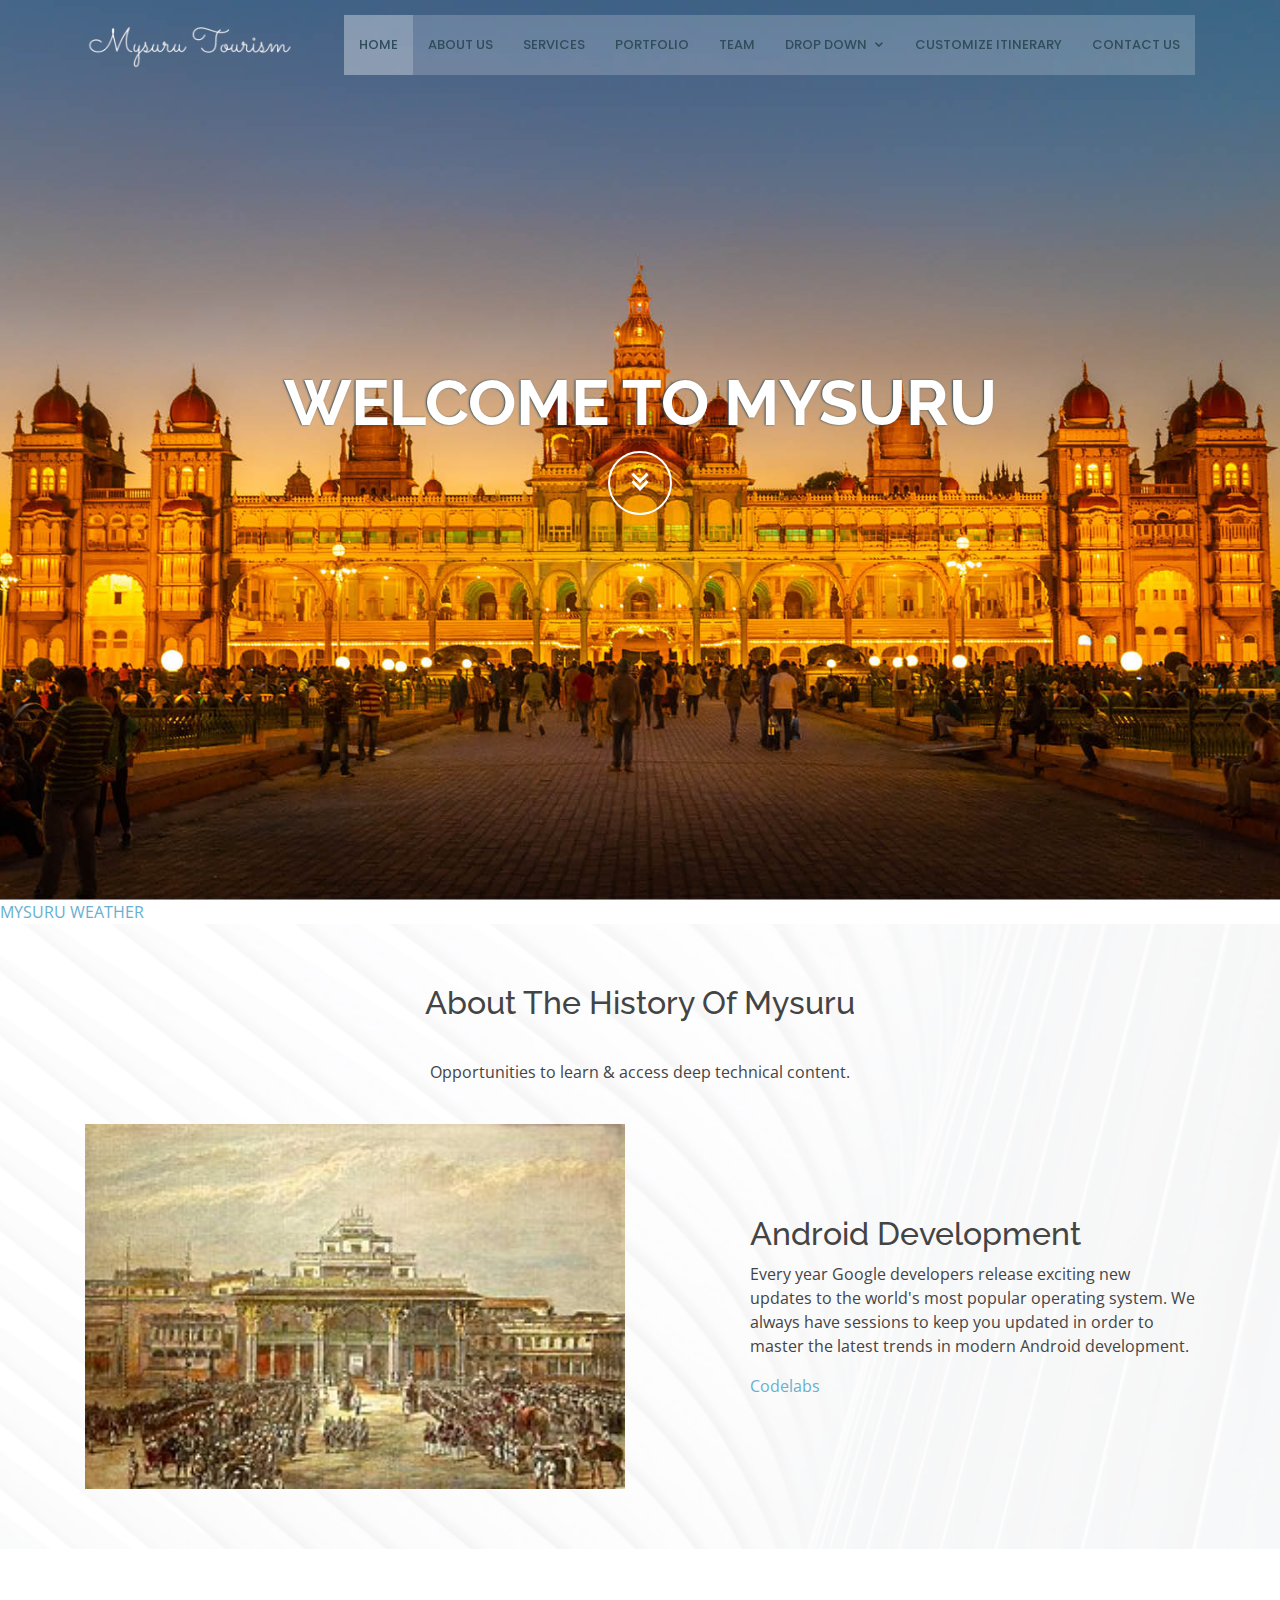
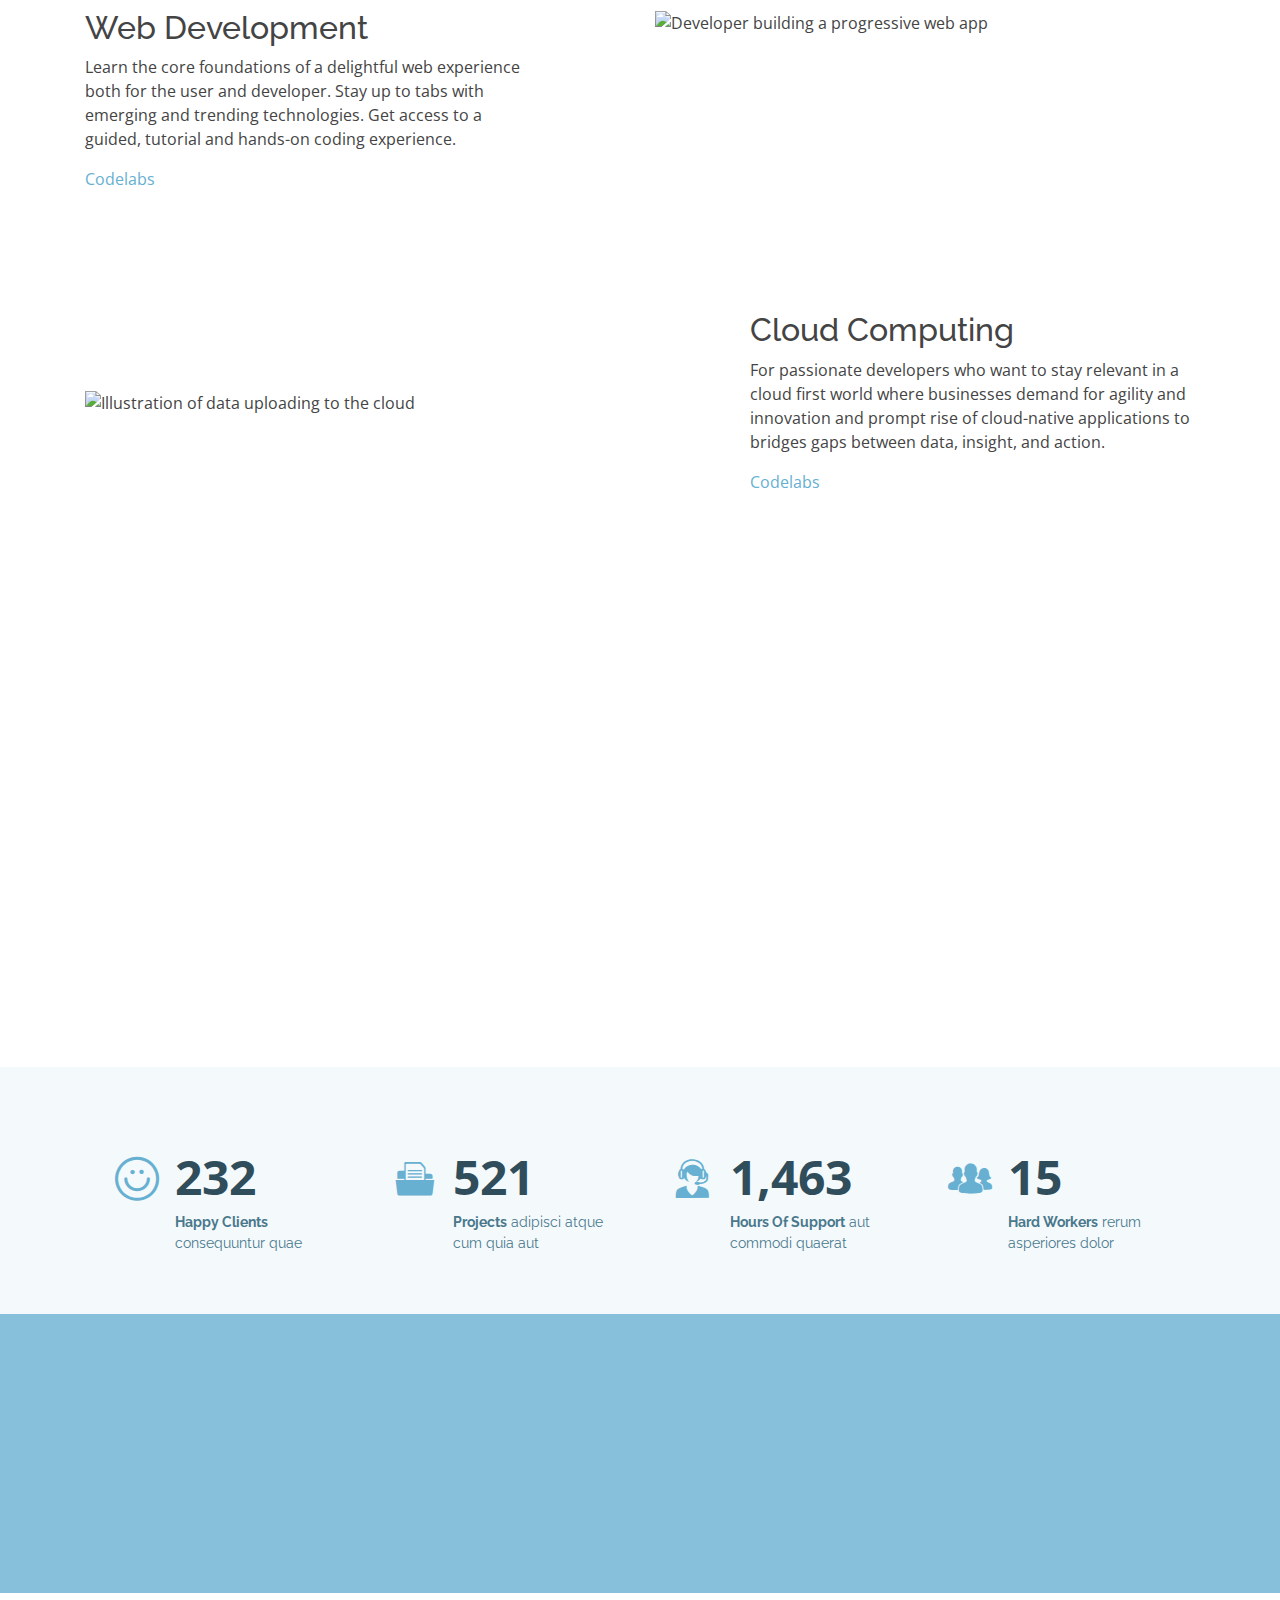
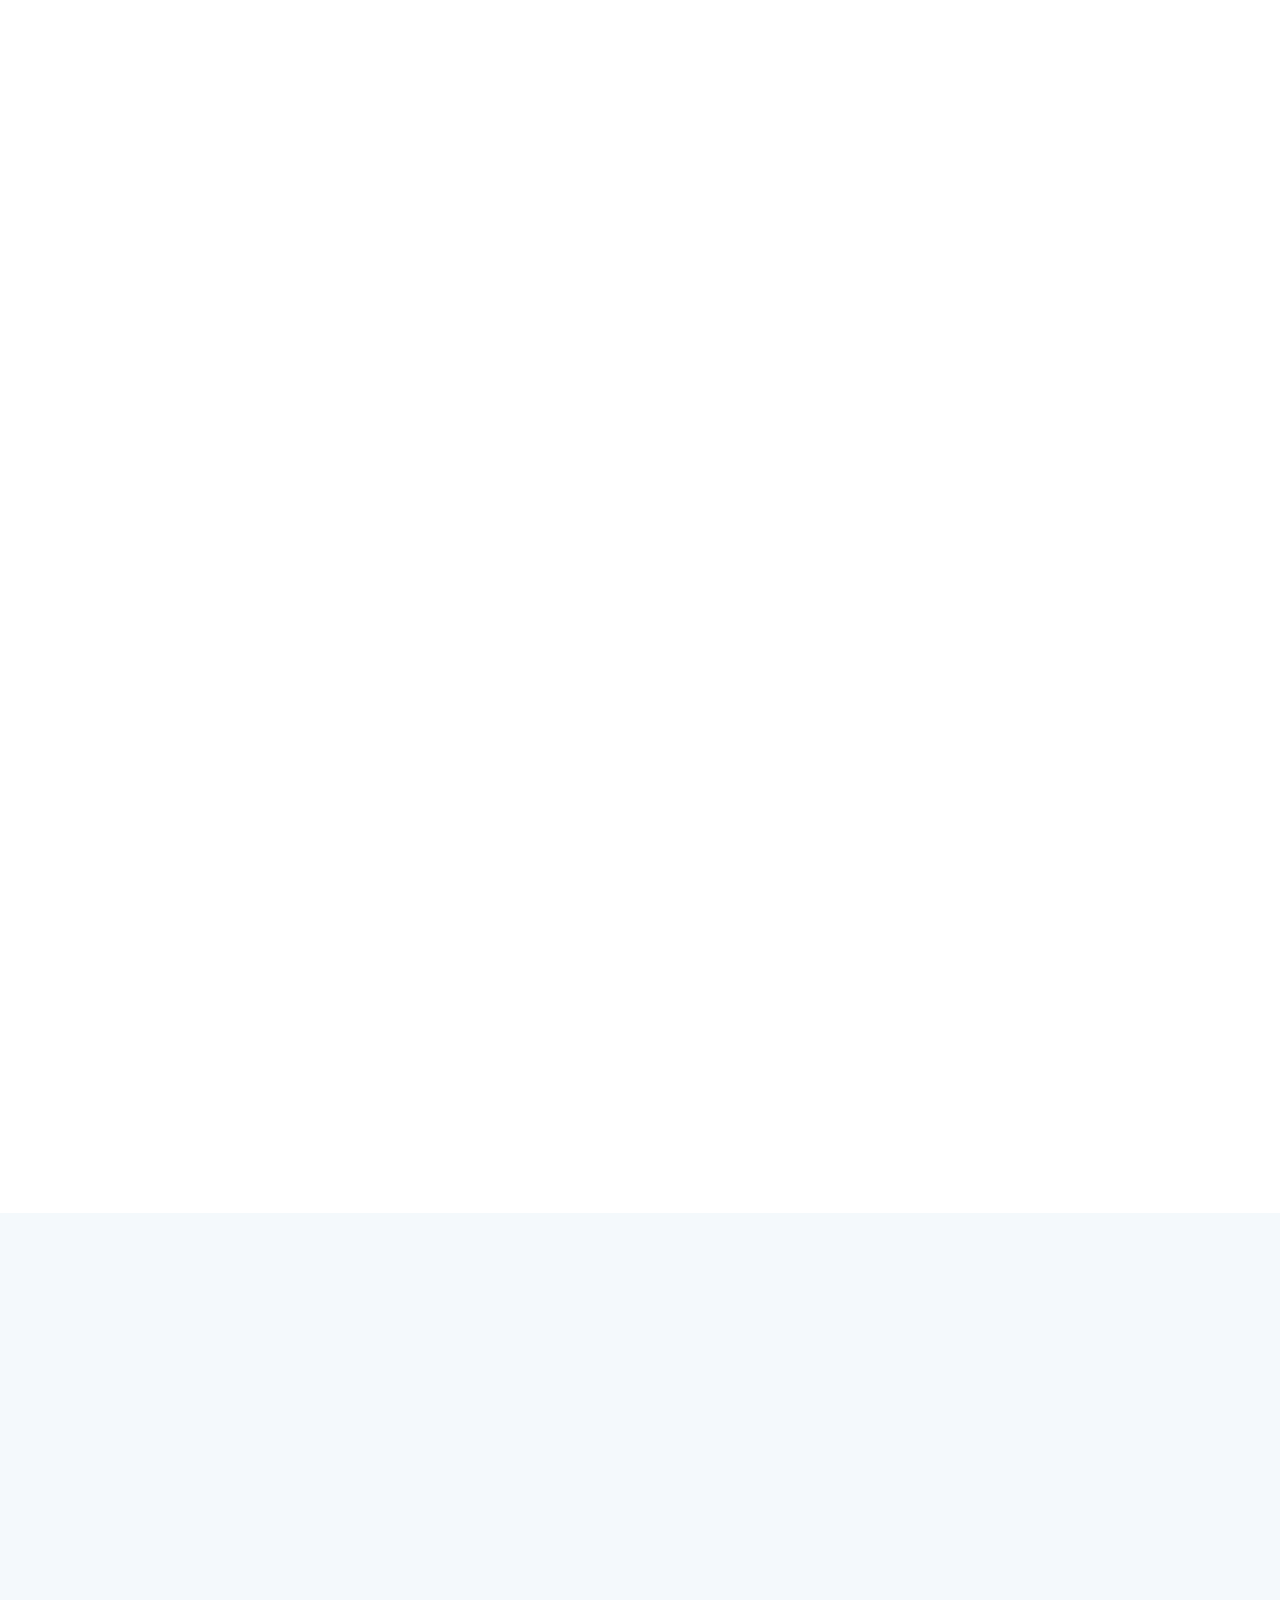
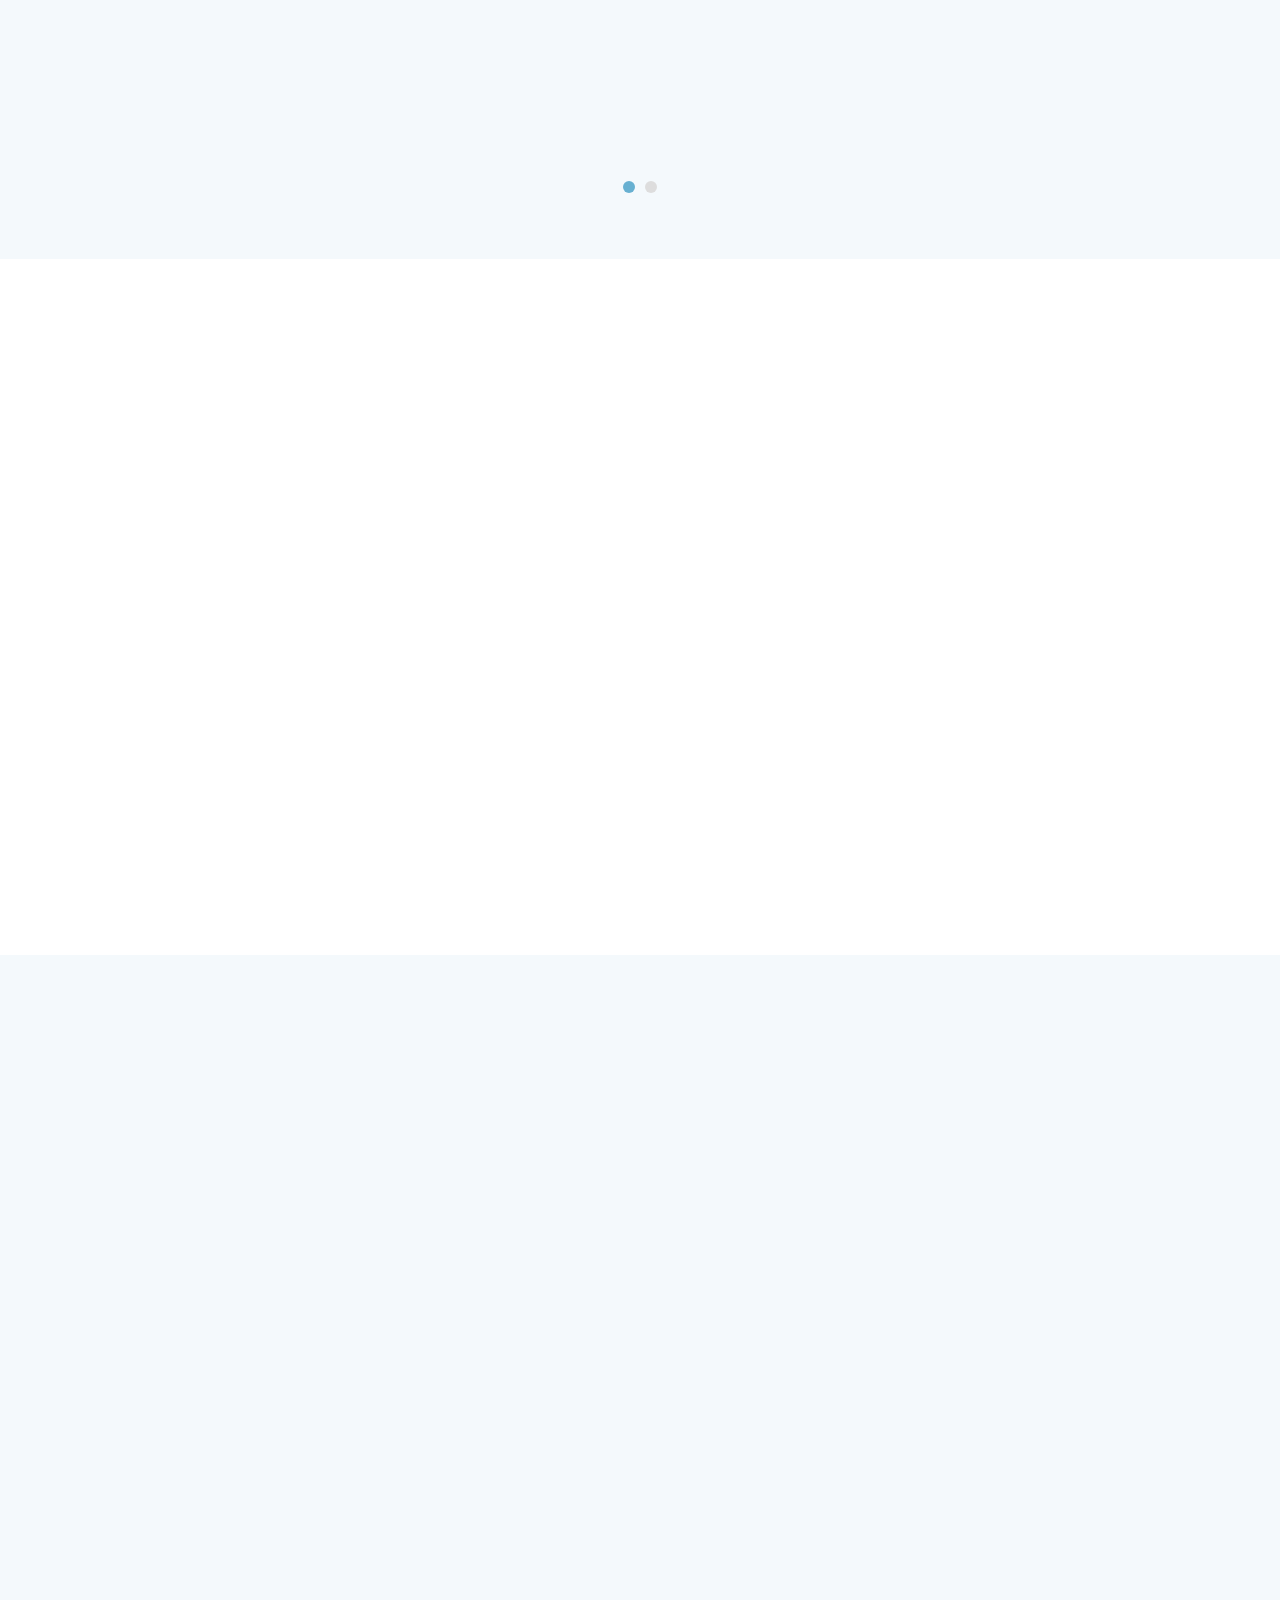
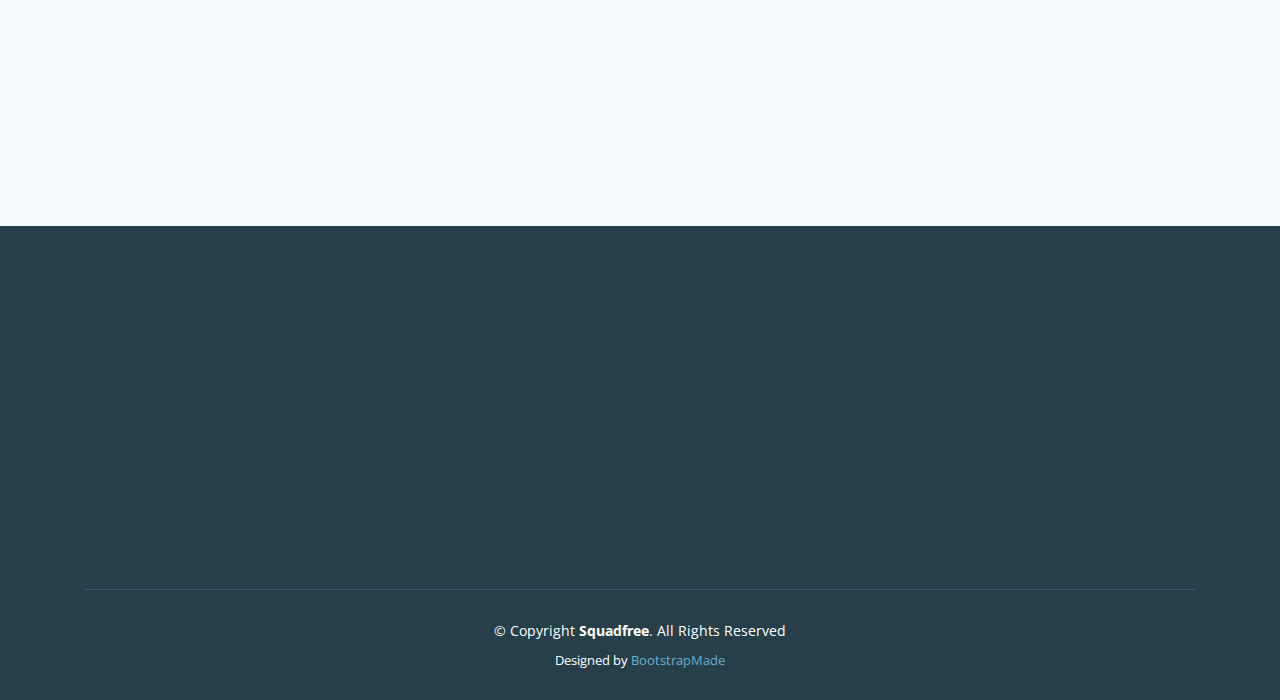
<file: index.html>
<!DOCTYPE html>
<html lang="en">

<head>
  <meta charset="utf-8">
  <meta content="width=device-width, initial-scale=1.0" name="viewport">

  <title>Mysuru Tourism</title>
  <meta content="" name="descriptison">
  <meta content="" name="keywords">

  <!-- Favicons -->
  <link href="assets/img/newmy.jpg" rel="icon">
  <link href="assets/img/apple-touch-icon.png" rel="apple-touch-icon">

  <!-- Google Fonts -->
  <link href="https://fonts.googleapis.com/css?family=Open+Sans:300,300i,400,400i,600,600i,700,700i|Raleway:300,300i,400,400i,500,500i,600,600i,700,700i|Poppins:300,300i,400,400i,500,500i,600,600i,700,700i" rel="stylesheet">

  <!-- Vendor CSS Files -->
  <link href="assets/vendor/bootstrap/css/bootstrap.min.css" rel="stylesheet">
  <link href="assets/vendor/icofont/icofont.min.css" rel="stylesheet">
  <link href="assets/vendor/boxicons/css/boxicons.min.css" rel="stylesheet">
  <link href="assets/vendor/venobox/venobox.css" rel="stylesheet">
  <link href="assets/vendor/owl.carousel/assets/owl.carousel.min.css" rel="stylesheet">
  <link href="assets/vendor/aos/aos.css" rel="stylesheet">

  <!-- Template Main CSS File -->
  <link href="assets/css/style.css" rel="stylesheet">

  <!-- =======================================================
  * Template Name: Squadfree - v2.2.0
  * Template URL: https://bootstrapmade.com/squadfree-free-bootstrap-template-creative/
  * Author: BootstrapMade.com
  * License: https://bootstrapmade.com/license/
  ======================================================== -->
</head>

<body>

  <!-- ======= Header ======= -->

  <header id="header" class="fixed-top header-transparent">

    <div class="container d-flex align-items-center">

      <div class="logo mr-auto">
        <!--h1 class="text-light"><a href="index.html"><span>Squadfree</span></a></h1-->
        <!-- Uncomment below if you prefer to use an image logo -->
        <a href="index.html"><img src="assets/img/final.png" alt="" class="img-fluid"></a>
      </div>

      <nav class="nav-menu d-none d-lg-block">
        <ul>
          <li class="active"><a href="index.html">Home</a></li>
          <li><a href="#about">About Us</a></li>
          <li><a href="#services">Services</a></li>
          <li><a href="#portfolio">Portfolio</a></li>
          <li><a href="#team">Team</a></li>
          <li class="drop-down"><a href="">Drop Down</a>
            <ul>
              <li><a href="#">Drop Down 1</a></li>
              <li class="drop-down"><a href="#">Drop Down 2</a>
                <ul>
                  <li><a href="#">Deep Drop Down 1</a></li>
                  <li><a href="#">Deep Drop Down 2</a></li>
                  <li><a href="#">Deep Drop Down 3</a></li>
                  <li><a href="#">Deep Drop Down 4</a></li>
                  <li><a href="#">Deep Drop Down 5</a></li>
                </ul>
              </li>
              <li><a href="#">Drop Down 3</a></li>
              <li><a href="#">Drop Down 4</a></li>
              <li><a href="#">Drop Down 5</a></li>
            </ul>
          </li>
          <li><a href="itinerary.html">Customize Itinerary</a></li>
          <li><a href="#contact">Contact Us</a></li>

        </ul>
      </nav><!-- .nav-menu -->

    </div>
  </header><!-- End Header -->

  <!-- ======= Hero Section ======= -->
  
  <section id="hero">
    <div class="hero-container" data-aos="fade-up">
      <h1>Welcome to Mysuru</h1>
     
      <a href="#about" class="btn-get-started scrollto"><i class="bx bx-chevrons-down"></i></a>
    </div>
  </section><!-- End Hero -->

  <main id="main">
    <div>
      <a class="weatherwidget-io" href="https://forecast7.com/en/12d3076d64/mysuru/" data-label_1="MYSURU" data-label_2="WEATHER" data-font="Times New Roman" data-icons="Climacons Animated" data-theme="clear" >MYSURU WEATHER</a>
      <script>
      !function(d,s,id){var js,fjs=d.getElementsByTagName(s)[0];if(!d.getElementById(id)){js=d.createElement(s);js.id=id;js.src='https://weatherwidget.io/js/widget.min.js';fjs.parentNode.insertBefore(js,fjs);}}(document,'script','weatherwidget-io-js');
      </script>
    </div>
     <section id="about" class="about">
      <div class="container">
            <header class="section-header text-center">
                <h2 class="section-title">About The History Of Mysuru</h2>
                <p class="section-subtitle">Opportunities to learn & access deep technical content.</p><br>
            </header>
            <div class="row align-items-center">
                <div class="col-sm-6">
                    <div class="feature-list-image"><img src="assets/img/history.jpg"
                            class="img-fluid" alt="Official android logo" width="100%" height="50%"></div>
                </div>
                <div class="col-sm-5 ml-auto">
                    <div class="feature-list-wrapper">
                        <div class="content-header">
                            <h2 class="content-title">Android Development</h2>
                            <p>Every year Google developers release exciting new updates to the world's most popular
                                operating system. We always have sessions to keep you updated in order to master the
                                latest
                                trends in modern Android development.</p>
                        </div><a href="https://codelabs.developers.google.com/?cat=Android" class="hero-button"
                            target="_blank" rel="noreferrer">Codelabs &nbsp; &nbsp;<i
                                class="fas fa-external-link-alt"></i></a>
                    </div>
                </div>
            </div>
        </div>
    </section>
    <section class="section-spacer">
        <div class="container">
            <div class="row flex-column-reverse flex-sm-row align-items-cengit ter">
                <div class="col-sm-5 mr-auto">
                    <div class="feature-list-wrapper">
                        <div class="content-header">
                            <h2 class="content-title">Web Development</h2>
                            <p>Learn the core foundations of a delightful web experience both for the user and
                                developer. Stay up to tabs with emerging and trending technologies. Get access to a
                                guided, tutorial and hands-on coding experience.</p>
                        </div><a href="https://codelabs.developers.google.com/?cat=Web" class="hero-button"
                            target="_blank" rel="noreferrer">Codelabs &nbsp; &nbsp;<i
                                class="fas fa-external-link-alt"></i></a>
                    </div>
                </div>
                <div class="col-sm-6">
                    <div class="feature-list-image"><img data-src="src/images/assets/technologies/web.png"
                            alt="Developer building a progressive web app" class="img-fluid" height="60%" width="90%">
                    </div>
                </div>
            </div>
        </div>
    </section>
    <section id="hip" class="section-spacer bg-very__gray">
        <div class="container">
            <div class="row align-items-center">
                <div class="col-sm-6">
                    <div class="feature-list-image"><img data-src="src/images/assets/technologies/cloud.png"
                            class="img-fluid" alt="Illustration of data uploading to the cloud" width="90%"></div>
                </div>
                <div class="col-sm-5 ml-auto">
                    <div class="feature-list-wrapper">
                        <div class="content-header">
                            <h2 class="content-title">Cloud Computing</h2>
                            <p>For passionate developers who want to stay relevant in a cloud first world where
                                businesses demand for agility and innovation and prompt rise of cloud-native
                                applications to bridges gaps between data, insight, and action.</p>
                        </div><a href="https://codelabs.developers.google.com/?cat=Cloud" class="hero-button"
                            target="_blank" rel="noreferrer">Codelabs &nbsp; &nbsp;<i
                                class="fas fa-external-link-alt"></i></a>
                    </div>
                </div>
            </div>
        </div>
    </section>

    <!-- ======= About Section ======= >
    <section id="about" class="about">
      <div class="container">

        <div class="row no-gutters">
          <div class="content col-xl-5 d-flex align-items-stretch" data-aos="fade-up">
            <div class="content">
              <h3>Voluptatem dignissimos provident quasi</h3>
              <p>
                Lorem ipsum dolor sit amet, consectetur adipiscing elit, sed do eiusmod tempor incididunt ut labore et dolore magna aliqua. Duis aute irure dolor in reprehenderit
              </p>
              <a href="#" class="about-btn">About us <i class="bx bx-chevron-right"></i></a>
            </div>
          </div>
          <div class="col-xl-7 d-flex align-items-stretch">
            <div class="icon-boxes d-flex flex-column justify-content-center">
              <div class="row">
                <div class="col-md-6 icon-box" data-aos="fade-up" data-aos-delay="100">
                  <i class="bx bx-receipt"></i>
                  <h4>Corporis voluptates sit</h4>
                  <p>Consequuntur sunt aut quasi enim aliquam quae harum pariatur laboris nisi ut aliquip</p>
                </div>
                <div class="col-md-6 icon-box" data-aos="fade-up" data-aos-delay="200">
                  <i class="bx bx-cube-alt"></i>
                  <h4>Ullamco laboris nisi</h4>
                  <p>Excepteur sint occaecat cupidatat non proident, sunt in culpa qui officia deserunt</p>
                </div>
                <div class="col-md-6 icon-box" data-aos="fade-up" data-aos-delay="300">
                  <i class="bx bx-images"></i>
                  <h4>Labore consequatur</h4>
                  <p>Aut suscipit aut cum nemo deleniti aut omnis. Doloribus ut maiores omnis facere</p>
                </div>
                <div class="col-md-6 icon-box" data-aos="fade-up" data-aos-delay="400">
                  <i class="bx bx-shield"></i>
                  <h4>Beatae veritatis</h4>
                  <p>Expedita veritatis consequuntur nihil tempore laudantium vitae denat pacta</p>
                </div>
              </div>
            </div--><!-- End .content-->
          </div>
        </div>

      </div>
    </section><!-- End About Section -->

    <!-- ======= Services Section ======= -->
    <section id="services" class="services">
      <div class="container">

        <div class="section-title" data-aos="fade-in" data-aos-delay="100">
          <h2>Services</h2>
          <p>Magnam dolores commodi suscipit. Necessitatibus eius consequatur ex aliquid fuga eum quidem. Sit sint consectetur velit. Quisquam quos quisquam cupiditate. Et nemo qui impedit suscipit alias ea. Quia fugiat sit in iste officiis commodi quidem hic quas.</p>
        </div>

        <div class="row">
          <div class="col-md-6 col-lg-3 d-flex align-items-stretch mb-5 mb-lg-0">
            <div class="icon-box" data-aos="fade-up">
              <div class="icon"><i class="bx bxl-dribbble"></i></div>
              <h4 class="title"><a href="">Lorem Ipsum</a></h4>
              <p class="description">Voluptatum deleniti atque corrupti quos dolores et quas molestias excepturi</p>
            </div>
          </div>

          <div class="col-md-6 col-lg-3 d-flex align-items-stretch mb-5 mb-lg-0">
            <div class="icon-box" data-aos="fade-up" data-aos-delay="100">
              <div class="icon"><i class="bx bx-file"></i></div>
              <h4 class="title"><a href="">Sed ut perspiciatis</a></h4>
              <p class="description">Duis aute irure dolor in reprehenderit in voluptate velit esse cillum dolore</p>
            </div>
          </div>

          <div class="col-md-6 col-lg-3 d-flex align-items-stretch mb-5 mb-lg-0">
            <div class="icon-box" data-aos="fade-up" data-aos-delay="200">
              <div class="icon"><i class="bx bx-tachometer"></i></div>
              <h4 class="title"><a href="">Magni Dolores</a></h4>
              <p class="description">Excepteur sint occaecat cupidatat non proident, sunt in culpa qui officia</p>
            </div>
          </div>

          <div class="col-md-6 col-lg-3 d-flex align-items-stretch mb-5 mb-lg-0">
            <div class="icon-box" data-aos="fade-up" data-aos-delay="300">
              <div class="icon"><i class="bx bx-world"></i></div>
              <h4 class="title"><a href="">Nemo Enim</a></h4>
              <p class="description">At vero eos et accusamus et iusto odio dignissimos ducimus qui blanditiis</p>
            </div>
          </div>

        </div>

      </div>
    </section><!-- End Services Section -->

    <!-- ======= Counts Section ======= -->
    <section id="counts" class="counts  section-bg">
      <div class="container">

        <div class="row no-gutters">

          <div class="col-lg-3 col-md-6 d-md-flex align-items-md-stretch">
            <div class="count-box">
              <i class="icofont-simple-smile"></i>
              <span data-toggle="counter-up">232</span>
              <p><strong>Happy Clients</strong> consequuntur quae</p>
            </div>
          </div>

          <div class="col-lg-3 col-md-6 d-md-flex align-items-md-stretch">
            <div class="count-box">
              <i class="icofont-document-folder"></i>
              <span data-toggle="counter-up">521</span>
              <p><strong>Projects</strong> adipisci atque cum quia aut</p>
            </div>
          </div>

          <div class="col-lg-3 col-md-6 d-md-flex align-items-md-stretch">
            <div class="count-box">
              <i class="icofont-live-support"></i>
              <span data-toggle="counter-up">1,463</span>
              <p><strong>Hours Of Support</strong> aut commodi quaerat</p>
            </div>
          </div>

          <div class="col-lg-3 col-md-6 d-md-flex align-items-md-stretch">
            <div class="count-box">
              <i class="icofont-users-alt-5"></i>
              <span data-toggle="counter-up">15</span>
              <p><strong>Hard Workers</strong> rerum asperiores dolor</p>
            </div>
          </div>

        </div>

      </div>
    </section><!-- End Counts Section -->

    <!-- ======= Cta Section ======= -->
    <section id="cta" class="cta">
      <div class="container" data-aos="zoom-in">

        <div class="text-center">
          <h3>Discussion Forum</h3>
          <p> Duis aute irure dolor in reprehenderit in voluptate velit esse cillum dolore eu fugiat nulla pariatur. Excepteur sint occaecat cupidatat non proident, sunt in culpa qui officia deserunt mollit anim id est laborum.</p>
          <a class="cta-btn" href="">Call To Action</a>
        </div>

      </div>
    </section><!-- End Cta Section -->

    <!-- ======= Portfolio Section ======= -->
    <section id="portfolio" class="portfolio">
      <div class="container">

        <div class="section-title" data-aos="fade-in" data-aos-delay="100">
          <h2>Portfolio</h2>
          <p>Magnam dolores commodi suscipit. Necessitatibus eius consequatur ex aliquid fuga eum quidem. Sit sint consectetur velit. Quisquam quos quisquam cupiditate. Et nemo qui impedit suscipit alias ea. Quia fugiat sit in iste officiis commodi quidem hic quas.</p>
        </div>

        <div class="row" data-aos="fade-in">
          <div class="col-lg-12 d-flex justify-content-center">
            <ul id="portfolio-flters">
              <li data-filter="*" class="filter-active">All</li>
              <li data-filter=".filter-app">App</li>
              <li data-filter=".filter-card">Card</li>
              <li data-filter=".filter-web">Web</li>
            </ul>
          </div>
        </div>

        <div class="row portfolio-container" data-aos="fade-up">

          <div class="col-lg-4 col-md-6 portfolio-item filter-app">
            <div class="portfolio-wrap">
              <img src="assets/img/portfolio/portfolio-1.jpg" class="img-fluid" alt="">
              <div class="portfolio-links">
                <a href="assets/img/portfolio/portfolio-1.jpg" data-gall="portfolioGallery" class="venobox" title="App 1"><i class="bx bx-plus"></i></a>
                <a href="portfolio-details.html" title="More Details"><i class="bx bx-link"></i></a>
              </div>
            </div>
          </div>

          <div class="col-lg-4 col-md-6 portfolio-item filter-web">
            <div class="portfolio-wrap">
              <img src="assets/img/portfolio/portfolio-2.jpg" class="img-fluid" alt="">
              <div class="portfolio-links">
                <a href="assets/img/portfolio/portfolio-2.jpg" data-gall="portfolioGallery" class="venobox" title="Web 3"><i class="bx bx-plus"></i></a>
                <a href="portfolio-details.html" title="More Details"><i class="bx bx-link"></i></a>
              </div>
            </div>
          </div>

          <div class="col-lg-4 col-md-6 portfolio-item filter-app">
            <div class="portfolio-wrap">
              <img src="assets/img/portfolio/portfolio-3.jpg" class="img-fluid" alt="">
              <div class="portfolio-links">
                <a href="assets/img/portfolio/portfolio-3.jpg" data-gall="portfolioGallery" class="venobox" title="App 2"><i class="bx bx-plus"></i></a>
                <a href="portfolio-details.html" title="More Details"><i class="bx bx-link"></i></a>
              </div>
            </div>
          </div>

          <div class="col-lg-4 col-md-6 portfolio-item filter-card">
            <div class="portfolio-wrap">
              <img src="assets/img/portfolio/portfolio-4.jpg" class="img-fluid" alt="">
              <div class="portfolio-links">
                <a href="assets/img/portfolio/portfolio-4.jpg" data-gall="portfolioGallery" class="venobox" title="Card 2"><i class="bx bx-plus"></i></a>
                <a href="portfolio-details.html" title="More Details"><i class="bx bx-link"></i></a>
              </div>
            </div>
          </div>

          <div class="col-lg-4 col-md-6 portfolio-item filter-web">
            <div class="portfolio-wrap">
              <img src="assets/img/portfolio/portfolio-5.jpg" class="img-fluid" alt="">
              <div class="portfolio-links">
                <a href="assets/img/portfolio/portfolio-5.jpg" data-gall="portfolioGallery" class="venobox" title="Web 2"><i class="bx bx-plus"></i></a>
                <a href="portfolio-details.html" title="More Details"><i class="bx bx-link"></i></a>
              </div>
            </div>
          </div>

          <div class="col-lg-4 col-md-6 portfolio-item filter-app">
            <div class="portfolio-wrap">
              <img src="assets/img/portfolio/portfolio-6.jpg" class="img-fluid" alt="">
              <div class="portfolio-links">
                <a href="assets/img/portfolio/portfolio-6.jpg" data-gall="portfolioGallery" class="venobox" title="App 3"><i class="bx bx-plus"></i></a>
                <a href="portfolio-details.html" title="More Details"><i class="bx bx-link"></i></a>
              </div>
            </div>
          </div>

          <div class="col-lg-4 col-md-6 portfolio-item filter-card">
            <div class="portfolio-wrap">
              <img src="assets/img/portfolio/portfolio-7.jpg" class="img-fluid" alt="">
              <div class="portfolio-links">
                <a href="assets/img/portfolio/portfolio-7.jpg" data-gall="portfolioGallery" class="venobox" title="Card 1"><i class="bx bx-plus"></i></a>
                <a href="portfolio-details.html" title="More Details"><i class="bx bx-link"></i></a>
              </div>
            </div>
          </div>

          <div class="col-lg-4 col-md-6 portfolio-item filter-card">
            <div class="portfolio-wrap">
              <img src="assets/img/portfolio/portfolio-8.jpg" class="img-fluid" alt="">
              <div class="portfolio-links">
                <a href="assets/img/portfolio/portfolio-8.jpg" data-gall="portfolioGallery" class="venobox" title="Card 3"><i class="bx bx-plus"></i></a>
                <a href="portfolio-details.html" title="More Details"><i class="bx bx-link"></i></a>
              </div>
            </div>
          </div>

          <div class="col-lg-4 col-md-6 portfolio-item filter-web">
            <div class="portfolio-wrap">
              <img src="assets/img/portfolio/portfolio-9.jpg" class="img-fluid" alt="">
              <div class="portfolio-links">
                <a href="assets/img/portfolio/portfolio-9.jpg" data-gall="portfolioGallery" class="venobox" title="Web 3"><i class="bx bx-plus"></i></a>
                <a href="portfolio-details.html" title="More Details"><i class="bx bx-link"></i></a>
              </div>
            </div>
          </div>

        </div>

      </div>
    </section><!-- End Portfolio Section -->

    <!-- ======= Testimonials Section ======= -->
    <section id="testimonials" class="testimonials section-bg">
      <div class="container">

        <div class="section-title" data-aos="fade-in" data-aos-delay="100">
          <h2>Testimonials</h2>
          <p>Magnam dolores commodi suscipit. Necessitatibus eius consequatur ex aliquid fuga eum quidem. Sit sint consectetur velit. Quisquam quos quisquam cupiditate. Et nemo qui impedit suscipit alias ea. Quia fugiat sit in iste officiis commodi quidem hic quas.</p>
        </div>

        <div class="owl-carousel testimonials-carousel">

          <div class="testimonial-item" data-aos="fade-up">
            <p>
              <i class="bx bxs-quote-alt-left quote-icon-left"></i>
              Proin iaculis purus consequat sem cure digni ssim donec porttitora entum suscipit rhoncus. Accusantium quam, ultricies eget id, aliquam eget nibh et. Maecen aliquam, risus at semper.
              <i class="bx bxs-quote-alt-right quote-icon-right"></i>
            </p>
            <img src="assets/img/testimonials/testimonials-1.jpg" class="testimonial-img" alt="">
            <h3>Saul Goodman</h3>
            <h4>Ceo &amp; Founder</h4>
          </div>

          <div class="testimonial-item" data-aos="fade-up" data-aos-delay="100">
            <p>
              <i class="bx bxs-quote-alt-left quote-icon-left"></i>
              Export tempor illum tamen malis malis eram quae irure esse labore quem cillum quid cillum eram malis quorum velit fore eram velit sunt aliqua noster fugiat irure amet legam anim culpa.
              <i class="bx bxs-quote-alt-right quote-icon-right"></i>
            </p>
            <img src="assets/img/testimonials/testimonials-2.jpg" class="testimonial-img" alt="">
            <h3>Sara Wilsson</h3>
            <h4>Designer</h4>
          </div>

          <div class="testimonial-item" data-aos="fade-up" data-aos-delay="200">
            <p>
              <i class="bx bxs-quote-alt-left quote-icon-left"></i>
              Enim nisi quem export duis labore cillum quae magna enim sint quorum nulla quem veniam duis minim tempor labore quem eram duis noster aute amet eram fore quis sint minim.
              <i class="bx bxs-quote-alt-right quote-icon-right"></i>
            </p>
            <img src="assets/img/testimonials/testimonials-3.jpg" class="testimonial-img" alt="">
            <h3>Jena Karlis</h3>
            <h4>Store Owner</h4>
          </div>

          <div class="testimonial-item" data-aos="fade-up" data-aos-delay="300">
            <p>
              <i class="bx bxs-quote-alt-left quote-icon-left"></i>
              Fugiat enim eram quae cillum dolore dolor amet nulla culpa multos export minim fugiat minim velit minim dolor enim duis veniam ipsum anim magna sunt elit fore quem dolore labore illum veniam.
              <i class="bx bxs-quote-alt-right quote-icon-right"></i>
            </p>
            <img src="assets/img/testimonials/testimonials-4.jpg" class="testimonial-img" alt="">
            <h3>Matt Brandon</h3>
            <h4>Freelancer</h4>
          </div>

          <div class="testimonial-item" data-aos="fade-up" data-aos-delay="400">
            <p>
              <i class="bx bxs-quote-alt-left quote-icon-left"></i>
              Quis quorum aliqua sint quem legam fore sunt eram irure aliqua veniam tempor noster veniam enim culpa labore duis sunt culpa nulla illum cillum fugiat legam esse veniam culpa fore nisi cillum quid.
              <i class="bx bxs-quote-alt-right quote-icon-right"></i>
            </p>
            <img src="assets/img/testimonials/testimonials-5.jpg" class="testimonial-img" alt="">
            <h3>John Larson</h3>
            <h4>Entrepreneur</h4>
          </div>

        </div>

      </div>
    </section><!-- End Testimonials Section -->

    <!-- ======= Team Section ======= -->
    <section id="team" class="team">
      <div class="container">

        <div class="section-title" data-aos="fade-in" data-aos-delay="100">
          <h2>Team</h2>
          <p>Magnam dolores commodi suscipit. Necessitatibus eius consequatur ex aliquid fuga eum quidem. Sit sint consectetur velit. Quisquam quos quisquam cupiditate. Et nemo qui impedit suscipit alias ea. Quia fugiat sit in iste officiis commodi quidem hic quas.</p>
        </div>

        <div class="row">

          <div class="col-lg-4 col-md-6">
            <div class="member" data-aos="fade-up">
              <div class="pic"><img src="assets/img/team/team-1.jpg" class="img-fluid" alt=""></div>
              <div class="member-info">
                <h4>Walter White</h4>
                <span>Chief Executive Officer</span>
                <div class="social">
                  <a href=""><i class="icofont-twitter"></i></a>
                  <a href=""><i class="icofont-facebook"></i></a>
                  <a href=""><i class="icofont-instagram"></i></a>
                  <a href=""><i class="icofont-linkedin"></i></a>
                </div>
              </div>
            </div>
          </div>

          <div class="col-lg-4 col-md-6">
            <div class="member" data-aos="fade-up" data-aos-delay="150">
              <div class="pic"><img src="assets/img/team/team-2.jpg" class="img-fluid" alt=""></div>
              <div class="member-info">
                <h4>Sarah Jhonson</h4>
                <span>Product Manager</span>
                <div class="social">
                  <a href=""><i class="icofont-twitter"></i></a>
                  <a href=""><i class="icofont-facebook"></i></a>
                  <a href=""><i class="icofont-instagram"></i></a>
                  <a href=""><i class="icofont-linkedin"></i></a>
                </div>
              </div>
            </div>
          </div>

          <div class="col-lg-4 col-md-6">
            <div class="member" data-aos="fade-up" data-aos-delay="300">
              <div class="pic"><img src="assets/img/team/team-3.jpg" class="img-fluid" alt=""></div>
              <div class="member-info">
                <h4>William Anderson</h4>
                <span>CTO</span>
                <div class="social">
                  <a href=""><i class="icofont-twitter"></i></a>
                  <a href=""><i class="icofont-facebook"></i></a>
                  <a href=""><i class="icofont-instagram"></i></a>
                  <a href=""><i class="icofont-linkedin"></i></a>
                </div>
              </div>
            </div>
          </div>

        </div>

      </div>
    </section><!-- End Team Section -->

    <!-- ======= Contact Section ======= -->
    <section id="contact" class="contact section-bg">
      <div class="container">

        <div class="section-title" data-aos="fade-in" data-aos-delay="100">
          <h2>Contact</h2>
          <p>Magnam dolores commodi suscipit. Necessitatibus eius consequatur ex aliquid fuga eum quidem. Sit sint consectetur velit. Quisquam quos quisquam cupiditate. Et nemo qui impedit suscipit alias ea. Quia fugiat sit in iste officiis commodi quidem hic quas.</p>
        </div>

        <div class="row" data-aos="fade-up" data-aos-delay="100">
          <div class="col-lg-6">
            <div class="info-box mb-4">
              <i class="bx bx-map"></i>
              <h3>Our Address</h3>
              <p>A108 Adam Street, New York, NY 535022</p>
            </div>
          </div>

          <div class="col-lg-3 col-md-6">
            <div class="info-box  mb-4">
              <i class="bx bx-envelope"></i>
              <h3>Email Us</h3>
              <p>contact@example.com</p>
            </div>
          </div>

          <div class="col-lg-3 col-md-6">
            <div class="info-box  mb-4">
              <i class="bx bx-phone-call"></i>
              <h3>Call Us</h3>
              <p>+1 5589 55488 55</p>
            </div>
          </div>

        </div>

        <div class="row" data-aos="fade-up" data-aos-delay="200">

          <div class="col-lg-6 ">
            <iframe class="mb-4 mb-lg-0" src="https://www.google.com/maps/embed?pb=!1m14!1m8!1m3!1d12097.433213460943!2d-74.0062269!3d40.7101282!3m2!1i1024!2i768!4f13.1!3m3!1m2!1s0x0%3A0xb89d1fe6bc499443!2sDowntown+Conference+Center!5e0!3m2!1smk!2sbg!4v1539943755621" frameborder="0" style="border:0; width: 100%; height: 384px;" allowfullscreen></iframe>
          </div>

          <div class="col-lg-6">
            <form action="forms/contact.php" method="post" role="form" class="php-email-form">
              <div class="form-row">
                <div class="col-md-6 form-group">
                  <input type="text" name="name" class="form-control" id="name" placeholder="Your Name" data-rule="minlen:4" data-msg="Please enter at least 4 chars" />
                  <div class="validate"></div>
                </div>
                <div class="col-md-6 form-group">
                  <input type="email" class="form-control" name="email" id="email" placeholder="Your Email" data-rule="email" data-msg="Please enter a valid email" />
                  <div class="validate"></div>
                </div>
              </div>
              <div class="form-group">
                <input type="text" class="form-control" name="subject" id="subject" placeholder="Subject" data-rule="minlen:4" data-msg="Please enter at least 8 chars of subject" />
                <div class="validate"></div>
              </div>
              <div class="form-group">
                <textarea class="form-control" name="message" rows="5" data-rule="required" data-msg="Please write something for us" placeholder="Message"></textarea>
                <div class="validate"></div>
              </div>
              <div class="mb-3">
                <div class="loading">Loading</div>
                <div class="error-message"></div>
                <div class="sent-message">Your message has been sent. Thank you!</div>
              </div>
              <div class="text-center"><button type="submit">Send Message</button></div>
            </form>
          </div>

        </div>

      </div>
    </section><!-- End Contact Section -->

  </main><!-- End #main -->

  <!-- ======= Footer ======= -->
  <footer id="footer">
    <div class="footer-top">
      <div class="container">
        <div class="row">

          <div class="col-lg-4 col-md-6">
            <div class="footer-info" data-aos="fade-up" data-aos-delay="50">
              <h3>Squadfree</h3>
              <p class="pb-3"><em>Qui repudiandae et eum dolores alias sed ea. Qui suscipit veniam excepturi quod.</em></p>
              <p>
                A108 Adam Street <br>
                NY 535022, USA<br><br>
                <strong>Phone:</strong> +1 5589 55488 55<br>
                <strong>Email:</strong> info@example.com<br>
              </p>
              <div class="social-links mt-3">
                <a href="#" class="twitter"><i class="bx bxl-twitter"></i></a>
                <a href="#" class="facebook"><i class="bx bxl-facebook"></i></a>
                <a href="#" class="instagram"><i class="bx bxl-instagram"></i></a>
                <a href="#" class="google-plus"><i class="bx bxl-skype"></i></a>
                <a href="#" class="linkedin"><i class="bx bxl-linkedin"></i></a>
              </div>
            </div>
          </div>

          <div class="col-lg-2 col-md-6 footer-links" data-aos="fade-up" data-aos-delay="150">
            <h4>Useful Links</h4>
            <ul>
              <li><i class="bx bx-chevron-right"></i> <a href="#">Home</a></li>
              <li><i class="bx bx-chevron-right"></i> <a href="#">About us</a></li>
              <li><i class="bx bx-chevron-right"></i> <a href="#">Services</a></li>
              <li><i class="bx bx-chevron-right"></i> <a href="#">Terms of service</a></li>
              <li><i class="bx bx-chevron-right"></i> <a href="#">Privacy policy</a></li>
            </ul>
          </div>

          <div class="col-lg-2 col-md-6 footer-links" data-aos="fade-up" data-aos-delay="250">
            <h4>Our Services</h4>
            <ul>
              <li><i class="bx bx-chevron-right"></i> <a href="#">Web Design</a></li>
              <li><i class="bx bx-chevron-right"></i> <a href="#">Web Development</a></li>
              <li><i class="bx bx-chevron-right"></i> <a href="#">Product Management</a></li>
              <li><i class="bx bx-chevron-right"></i> <a href="#">Marketing</a></li>
              <li><i class="bx bx-chevron-right"></i> <a href="#">Graphic Design</a></li>
            </ul>
          </div>

          <div class="col-lg-4 col-md-6 footer-newsletter" data-aos="fade-up" data-aos-delay="350">
            <h4>Our Newsletter</h4>
            <p>Tamen quem nulla quae legam multos aute sint culpa legam noster magna</p>
            <form action="" method="post">
              <input type="email" name="email"><input type="submit" value="Subscribe">
            </form>

          </div>

        </div>
      </div>
    </div>

    <div class="container">
      <div class="copyright">
        &copy; Copyright <strong><span>Squadfree</span></strong>. All Rights Reserved
      </div>
      <div class="credits">
        <!-- All the links in the footer should remain intact. -->
        <!-- You can delete the links only if you purchased the pro version. -->
        <!-- Licensing information: https://bootstrapmade.com/license/ -->
        <!-- Purchase the pro version with working PHP/AJAX contact form: https://bootstrapmade.com/squadfree-free-bootstrap-template-creative/ -->
        Designed by <a href="https://bootstrapmade.com/">BootstrapMade</a>
      </div>
    </div>
  </footer><!-- End Footer -->

  <a href="#" class="back-to-top"><i class="icofont-simple-up"></i></a>

  <!-- Vendor JS Files -->
  <script src="assets/vendor/jquery/jquery.min.js"></script>
  <script src="assets/vendor/bootstrap/js/bootstrap.bundle.min.js"></script>
  <script src="assets/vendor/jquery.easing/jquery.easing.min.js"></script>
  <script src="assets/vendor/php-email-form/validate.js"></script>
  <script src="assets/vendor/waypoints/jquery.waypoints.min.js"></script>
  <script src="assets/vendor/counterup/counterup.min.js"></script>
  <script src="assets/vendor/isotope-layout/isotope.pkgd.min.js"></script>
  <script src="assets/vendor/venobox/venobox.min.js"></script>
  <script src="assets/vendor/owl.carousel/owl.carousel.min.js"></script>
  <script src="assets/vendor/aos/aos.js"></script>

  <!-- Template Main JS File -->
  <script src="assets/js/main.js"></script>

</body>

</html>
</file>
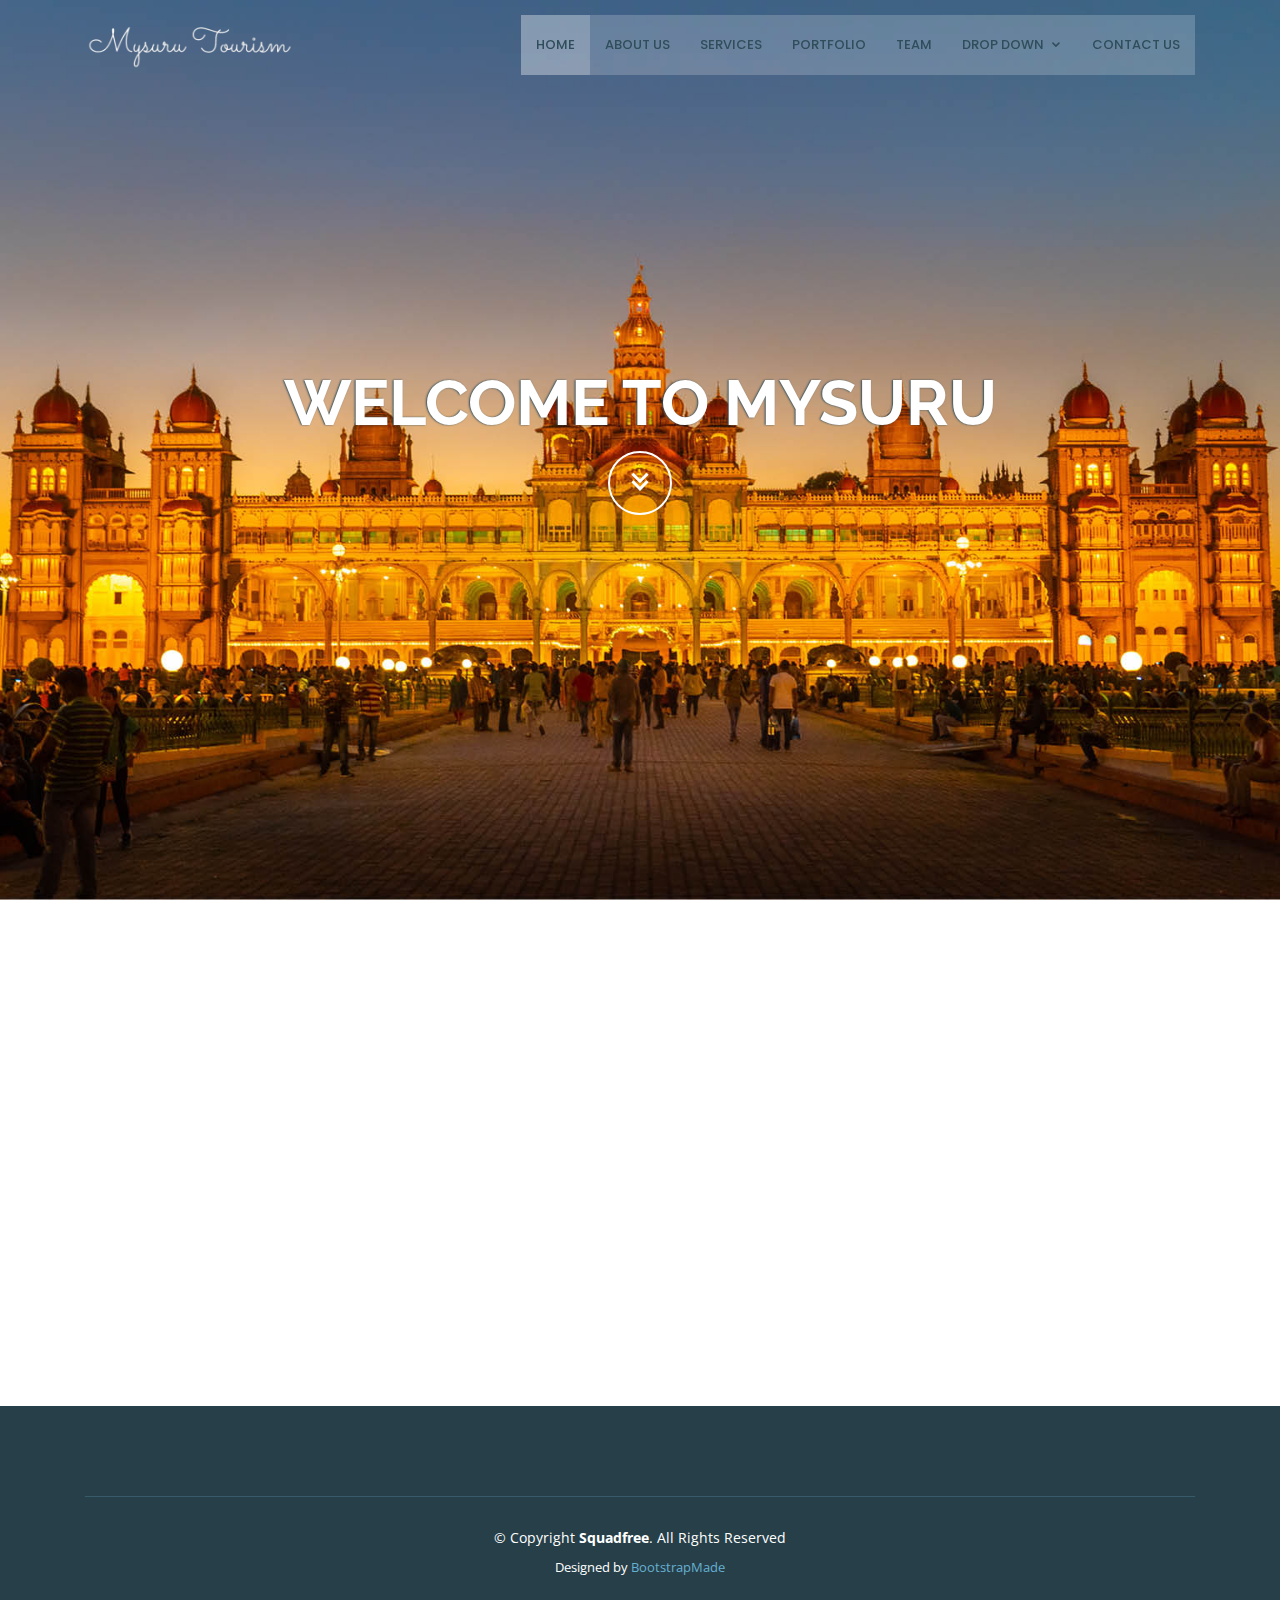
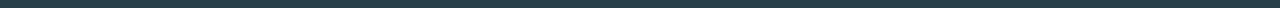
<file: discord.html>
<!DOCTYPE html>
<html lang="en">

<head>
  <meta charset="utf-8">
  <meta content="width=device-width, initial-scale=1.0" name="viewport">

  <title>Mysuru Tourism</title>
  <meta content="" name="descriptison">
  <meta content="" name="keywords">

  <!-- Favicons -->
  <link href="assets/img/newmy.jpg" rel="icon">
  <link href="assets/img/apple-touch-icon.png" rel="apple-touch-icon">

  <!-- Google Fonts -->
  <link href="https://fonts.googleapis.com/css?family=Open+Sans:300,300i,400,400i,600,600i,700,700i|Raleway:300,300i,400,400i,500,500i,600,600i,700,700i|Poppins:300,300i,400,400i,500,500i,600,600i,700,700i" rel="stylesheet">

  <!-- Vendor CSS Files -->
  <link href="assets/vendor/bootstrap/css/bootstrap.min.css" rel="stylesheet">
  <link href="assets/vendor/icofont/icofont.min.css" rel="stylesheet">
  <link href="assets/vendor/boxicons/css/boxicons.min.css" rel="stylesheet">
  <link href="assets/vendor/venobox/venobox.css" rel="stylesheet">
  <link href="assets/vendor/owl.carousel/assets/owl.carousel.min.css" rel="stylesheet">
  <link href="assets/vendor/aos/aos.css" rel="stylesheet">

  <!-- Template Main CSS File -->
  <link href="assets/css/style.css" rel="stylesheet">

  <!-- =======================================================
  * Template Name: Squadfree - v2.2.0
  * Template URL: https://bootstrapmade.com/squadfree-free-bootstrap-template-creative/
  * Author: BootstrapMade.com
  * License: https://bootstrapmade.com/license/
  ======================================================== -->
</head>

<body>

  <!-- ======= Header ======= -->
  <header id="header" class="fixed-top header-transparent">
    <div class="container d-flex align-items-center">

      <div class="logo mr-auto">
        <!--h1 class="text-light"><a href="index.html"><span>Squadfree</span></a></h1-->
        <!-- Uncomment below if you prefer to use an image logo -->
        <a href="index.html"><img src="assets/img/final.png" alt="" class="img-fluid"></a>
      </div>

      <nav class="nav-menu d-none d-lg-block">
        <ul>
          <li class="active"><a href="index.html">Home</a></li>
          <li><a href="#about">About Us</a></li>
          <li><a href="#services">Services</a></li>
          <li><a href="#portfolio">Portfolio</a></li>
          <li><a href="#team">Team</a></li>
          <li class="drop-down"><a href="">Drop Down</a>
            <ul>
              <li><a href="#">Drop Down 1</a></li>
              <li class="drop-down"><a href="#">Drop Down 2</a>
                <ul>
                  <li><a href="#">Deep Drop Down 1</a></li>
                  <li><a href="#">Deep Drop Down 2</a></li>
                  <li><a href="#">Deep Drop Down 3</a></li>
                  <li><a href="#">Deep Drop Down 4</a></li>
                  <li><a href="#">Deep Drop Down 5</a></li>
                </ul>
              </li>
              <li><a href="#">Drop Down 3</a></li>
              <li><a href="#">Drop Down 4</a></li>
              <li><a href="#">Drop Down 5</a></li>
            </ul>
          </li>
          <li><a href="#contact">Contact Us</a></li>

        </ul>
      </nav><!-- .nav-menu -->

    </div>
  </header><!-- End Header -->

  <!-- ======= Hero Section ======= -->
  <section id="hero">
    <div class="hero-container" data-aos="fade-up">
      <h1>Welcome to Mysuru</h1>
     
      <a href="#about" class="btn-get-started scrollto"><i class="bx bx-chevrons-down"></i></a>
    </div>
  </section><!-- End Hero -->

  <main id="main">
    <iframe src="https://discord.com/widget?id=787186199009296384&theme=dark" width="1453" height="500" allowtransparency="true" frameborder="0" sandbox="allow-popups allow-popups-to-escape-sandbox allow-same-origin allow-scripts"></iframe>
  
  
     
  </main><!-- End #main -->

  <!-- ======= Footer ======= -->
  <footer id="footer">
    <div class="footer-top">
      
    </div>

    <div class="container">
      <div class="copyright">
        &copy; Copyright <strong><span>Squadfree</span></strong>. All Rights Reserved
      </div>
      <div class="credits">
        <!-- All the links in the footer should remain intact. -->
        <!-- You can delete the links only if you purchased the pro version. -->
        <!-- Licensing information: https://bootstrapmade.com/license/ -->
        <!-- Purchase the pro version with working PHP/AJAX contact form: https://bootstrapmade.com/squadfree-free-bootstrap-template-creative/ -->
        Designed by <a href="https://bootstrapmade.com/">BootstrapMade</a>
      </div>
    </div>
  </footer><!-- End Footer -->

  <a href="#" class="back-to-top"><i class="icofont-simple-up"></i></a>

  <!-- Vendor JS Files -->
  <script src="assets/vendor/jquery/jquery.min.js"></script>
  <script src="assets/vendor/bootstrap/js/bootstrap.bundle.min.js"></script>
  <script src="assets/vendor/jquery.easing/jquery.easing.min.js"></script>
  <script src="assets/vendor/php-email-form/validate.js"></script>
  <script src="assets/vendor/waypoints/jquery.waypoints.min.js"></script>
  <script src="assets/vendor/counterup/counterup.min.js"></script>
  <script src="assets/vendor/isotope-layout/isotope.pkgd.min.js"></script>
  <script src="assets/vendor/venobox/venobox.min.js"></script>
  <script src="assets/vendor/owl.carousel/owl.carousel.min.js"></script>
  <script src="assets/vendor/aos/aos.js"></script>

  <!-- Template Main JS File -->
  <script src="assets/js/main.js"></script>

</body>

</html>
</file>
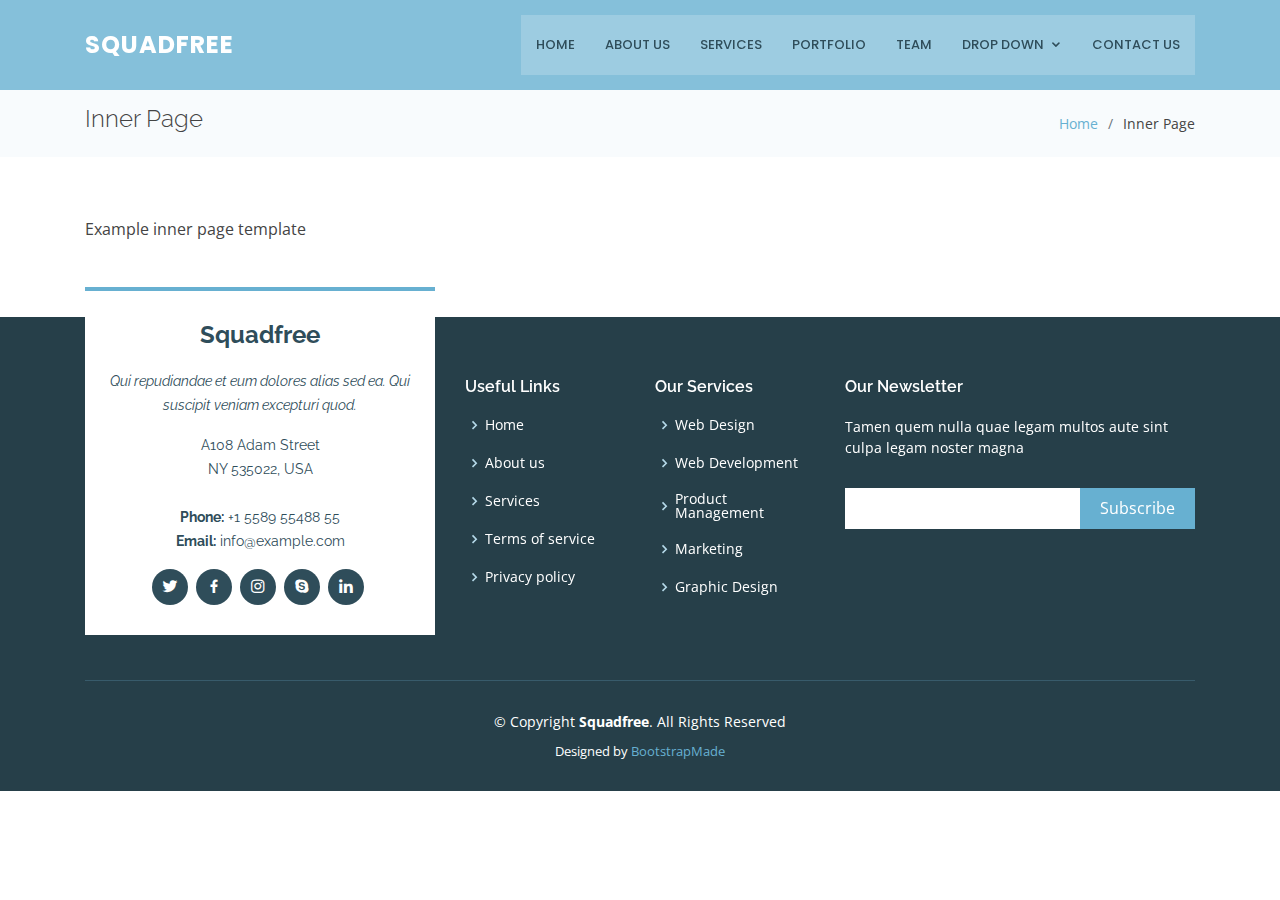
<file: inner-page.html>
<!DOCTYPE html>
<html lang="en">

<head>
  <meta charset="utf-8">
  <meta content="width=device-width, initial-scale=1.0" name="viewport">

  <title>Inner Page - Squadfree Bootstrap Template</title>
  <meta content="" name="descriptison">
  <meta content="" name="keywords">

  <!-- Favicons -->
  <link href="assets/img/favicon.png" rel="icon">
  <link href="assets/img/apple-touch-icon.png" rel="apple-touch-icon">

  <!-- Google Fonts -->
  <link href="https://fonts.googleapis.com/css?family=Open+Sans:300,300i,400,400i,600,600i,700,700i|Raleway:300,300i,400,400i,500,500i,600,600i,700,700i|Poppins:300,300i,400,400i,500,500i,600,600i,700,700i" rel="stylesheet">

  <!-- Vendor CSS Files -->
  <link href="assets/vendor/bootstrap/css/bootstrap.min.css" rel="stylesheet">
  <link href="assets/vendor/icofont/icofont.min.css" rel="stylesheet">
  <link href="assets/vendor/boxicons/css/boxicons.min.css" rel="stylesheet">
  <link href="assets/vendor/venobox/venobox.css" rel="stylesheet">
  <link href="assets/vendor/owl.carousel/assets/owl.carousel.min.css" rel="stylesheet">
  <link href="assets/vendor/aos/aos.css" rel="stylesheet">

  <!-- Template Main CSS File -->
  <link href="assets/css/style.css" rel="stylesheet">

  <!-- =======================================================
  * Template Name: Squadfree - v2.2.0
  * Template URL: https://bootstrapmade.com/squadfree-free-bootstrap-template-creative/
  * Author: BootstrapMade.com
  * License: https://bootstrapmade.com/license/
  ======================================================== -->
</head>

<body>

  <!-- ======= Header ======= -->
  <header id="header" class="fixed-top ">
    <div class="container d-flex align-items-center">

      <div class="logo mr-auto">
        <h1 class="text-light"><a href="index.html"><span>Squadfree</span></a></h1>
        <!-- Uncomment below if you prefer to use an image logo -->
        <!-- <a href="index.html"><img src="assets/img/logo.png" alt="" class="img-fluid"></a>-->
      </div>

      <nav class="nav-menu d-none d-lg-block">
        <ul>
          <li><a href="index.html">Home</a></li>
          <li><a href="#about">About Us</a></li>
          <li><a href="#services">Services</a></li>
          <li><a href="#portfolio">Portfolio</a></li>
          <li><a href="#team">Team</a></li>
          <li class="drop-down"><a href="">Drop Down</a>
            <ul>
              <li><a href="#">Drop Down 1</a></li>
              <li class="drop-down"><a href="#">Drop Down 2</a>
                <ul>
                  <li><a href="#">Deep Drop Down 1</a></li>
                  <li><a href="#">Deep Drop Down 2</a></li>
                  <li><a href="#">Deep Drop Down 3</a></li>
                  <li><a href="#">Deep Drop Down 4</a></li>
                  <li><a href="#">Deep Drop Down 5</a></li>
                </ul>
              </li>
              <li><a href="#">Drop Down 3</a></li>
              <li><a href="#">Drop Down 4</a></li>
              <li><a href="#">Drop Down 5</a></li>
            </ul>
          </li>
          <li><a href="#contact">Contact Us</a></li>

        </ul>
      </nav><!-- .nav-menu -->

    </div>
  </header><!-- End Header -->

  <main id="main">

    <!-- ======= Breadcrumbs Section ======= -->
    <section class="breadcrumbs">
      <div class="container">

        <div class="d-flex justify-content-between align-items-center">
          <h2>Inner Page</h2>
          <ol>
            <li><a href="index.html">Home</a></li>
            <li>Inner Page</li>
          </ol>
        </div>

      </div>
    </section><!-- End Breadcrumbs Section -->

    <section class="inner-page">
      <div class="container">
        <p>
          Example inner page template
        </p>
      </div>
    </section>

  </main><!-- End #main -->

  <!-- ======= Footer ======= -->
  <footer id="footer">
    <div class="footer-top">
      <div class="container">
        <div class="row">

          <div class="col-lg-4 col-md-6">
            <div class="footer-info" data-aos="fade-up" data-aos-delay="50">
              <h3>Squadfree</h3>
              <p class="pb-3"><em>Qui repudiandae et eum dolores alias sed ea. Qui suscipit veniam excepturi quod.</em></p>
              <p>
                A108 Adam Street <br>
                NY 535022, USA<br><br>
                <strong>Phone:</strong> +1 5589 55488 55<br>
                <strong>Email:</strong> info@example.com<br>
              </p>
              <div class="social-links mt-3">
                <a href="#" class="twitter"><i class="bx bxl-twitter"></i></a>
                <a href="#" class="facebook"><i class="bx bxl-facebook"></i></a>
                <a href="#" class="instagram"><i class="bx bxl-instagram"></i></a>
                <a href="#" class="google-plus"><i class="bx bxl-skype"></i></a>
                <a href="#" class="linkedin"><i class="bx bxl-linkedin"></i></a>
              </div>
            </div>
          </div>

          <div class="col-lg-2 col-md-6 footer-links" data-aos="fade-up" data-aos-delay="150">
            <h4>Useful Links</h4>
            <ul>
              <li><i class="bx bx-chevron-right"></i> <a href="#">Home</a></li>
              <li><i class="bx bx-chevron-right"></i> <a href="#">About us</a></li>
              <li><i class="bx bx-chevron-right"></i> <a href="#">Services</a></li>
              <li><i class="bx bx-chevron-right"></i> <a href="#">Terms of service</a></li>
              <li><i class="bx bx-chevron-right"></i> <a href="#">Privacy policy</a></li>
            </ul>
          </div>

          <div class="col-lg-2 col-md-6 footer-links" data-aos="fade-up" data-aos-delay="250">
            <h4>Our Services</h4>
            <ul>
              <li><i class="bx bx-chevron-right"></i> <a href="#">Web Design</a></li>
              <li><i class="bx bx-chevron-right"></i> <a href="#">Web Development</a></li>
              <li><i class="bx bx-chevron-right"></i> <a href="#">Product Management</a></li>
              <li><i class="bx bx-chevron-right"></i> <a href="#">Marketing</a></li>
              <li><i class="bx bx-chevron-right"></i> <a href="#">Graphic Design</a></li>
            </ul>
          </div>

          <div class="col-lg-4 col-md-6 footer-newsletter" data-aos="fade-up" data-aos-delay="350">
            <h4>Our Newsletter</h4>
            <p>Tamen quem nulla quae legam multos aute sint culpa legam noster magna</p>
            <form action="" method="post">
              <input type="email" name="email"><input type="submit" value="Subscribe">
            </form>

          </div>

        </div>
      </div>
    </div>

    <div class="container">
      <div class="copyright">
        &copy; Copyright <strong><span>Squadfree</span></strong>. All Rights Reserved
      </div>
      <div class="credits">
        <!-- All the links in the footer should remain intact. -->
        <!-- You can delete the links only if you purchased the pro version. -->
        <!-- Licensing information: https://bootstrapmade.com/license/ -->
        <!-- Purchase the pro version with working PHP/AJAX contact form: https://bootstrapmade.com/squadfree-free-bootstrap-template-creative/ -->
        Designed by <a href="https://bootstrapmade.com/">BootstrapMade</a>
      </div>
    </div>
  </footer><!-- End Footer -->

  <a href="#" class="back-to-top"><i class="icofont-simple-up"></i></a>

  <!-- Vendor JS Files -->
  <script src="assets/vendor/jquery/jquery.min.js"></script>
  <script src="assets/vendor/bootstrap/js/bootstrap.bundle.min.js"></script>
  <script src="assets/vendor/jquery.easing/jquery.easing.min.js"></script>
  <script src="assets/vendor/php-email-form/validate.js"></script>
  <script src="assets/vendor/waypoints/jquery.waypoints.min.js"></script>
  <script src="assets/vendor/counterup/counterup.min.js"></script>
  <script src="assets/vendor/isotope-layout/isotope.pkgd.min.js"></script>
  <script src="assets/vendor/venobox/venobox.min.js"></script>
  <script src="assets/vendor/owl.carousel/owl.carousel.min.js"></script>
  <script src="assets/vendor/aos/aos.js"></script>

  <!-- Template Main JS File -->
  <script src="assets/js/main.js"></script>

</body>

</html>
</file>
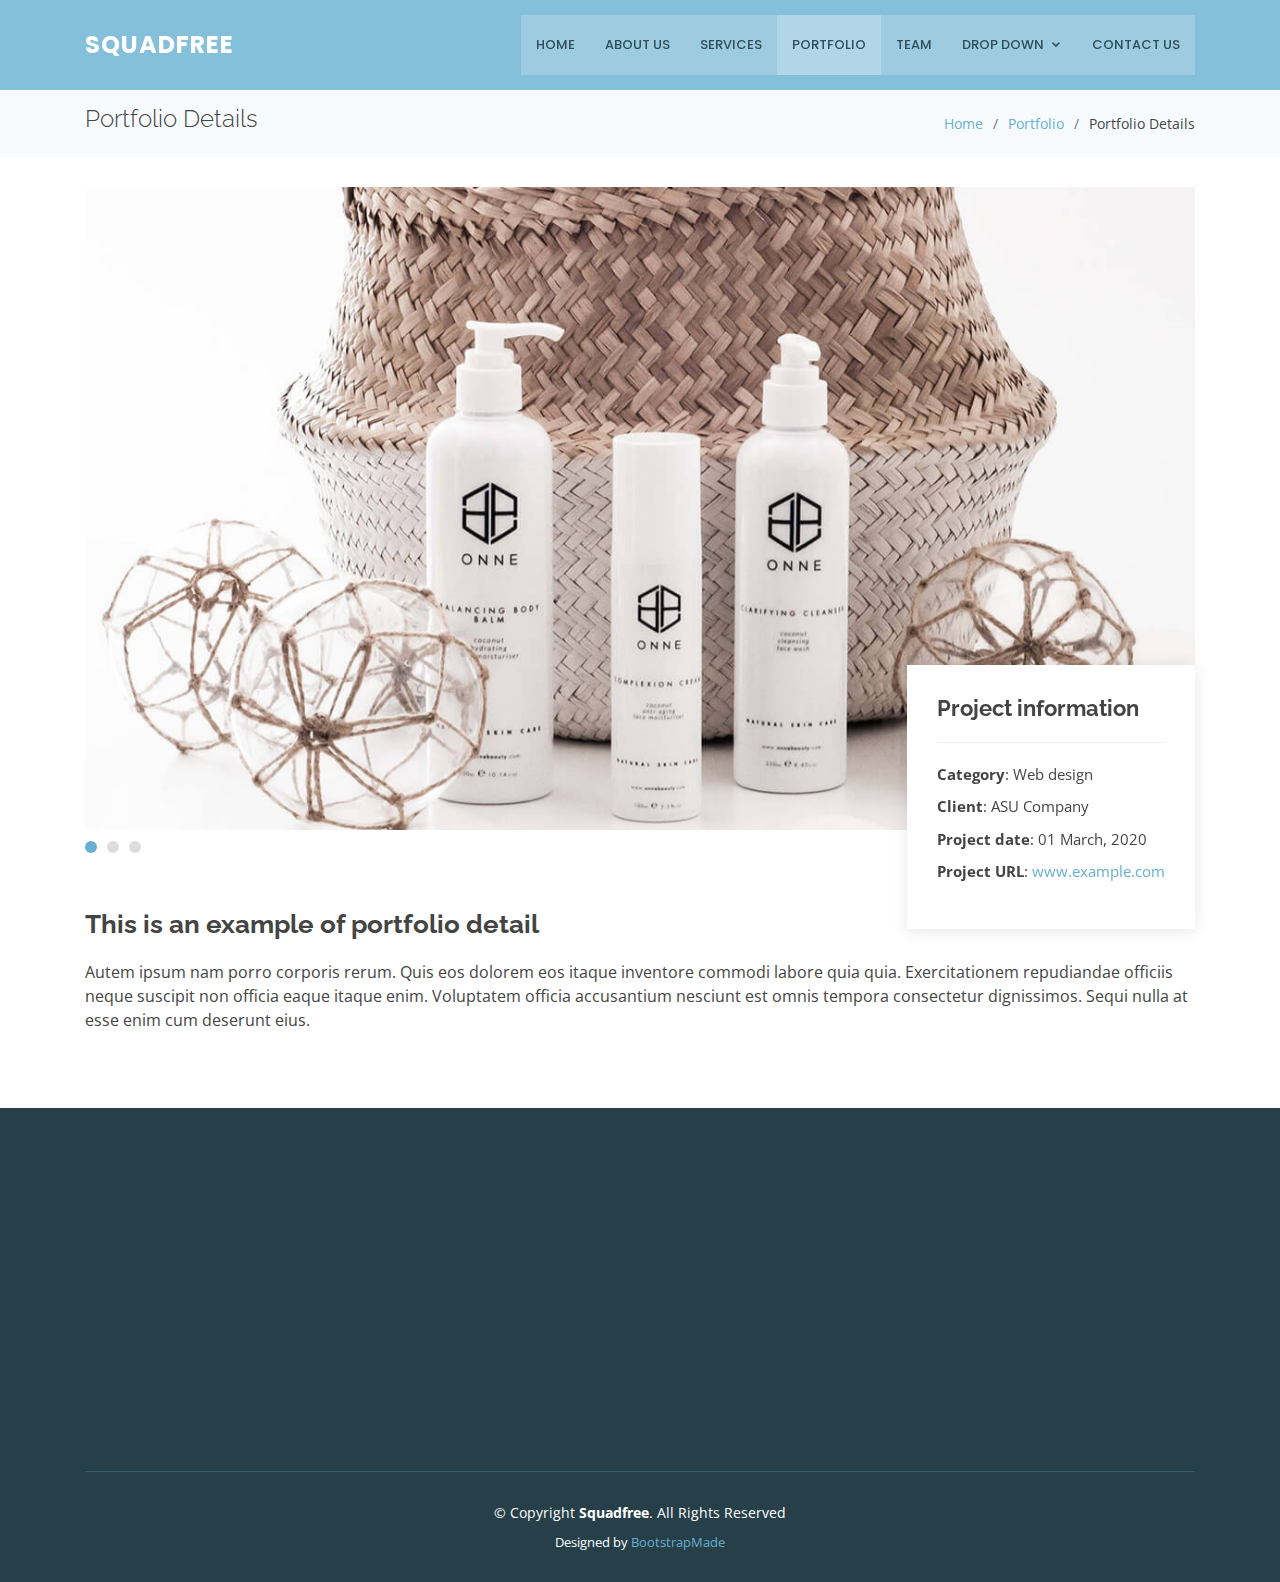
<file: portfolio-details.html>
<!DOCTYPE html>
<html lang="en">

<head>
  <meta charset="utf-8">
  <meta content="width=device-width, initial-scale=1.0" name="viewport">

  <title>Portfolio Details - Squadfree Bootstrap Template</title>
  <meta content="" name="descriptison">
  <meta content="" name="keywords">

  <!-- Favicons -->
  <link href="assets/img/favicon.png" rel="icon">
  <link href="assets/img/apple-touch-icon.png" rel="apple-touch-icon">

  <!-- Google Fonts -->
  <link href="https://fonts.googleapis.com/css?family=Open+Sans:300,300i,400,400i,600,600i,700,700i|Raleway:300,300i,400,400i,500,500i,600,600i,700,700i|Poppins:300,300i,400,400i,500,500i,600,600i,700,700i" rel="stylesheet">

  <!-- Vendor CSS Files -->
  <link href="assets/vendor/bootstrap/css/bootstrap.min.css" rel="stylesheet">
  <link href="assets/vendor/icofont/icofont.min.css" rel="stylesheet">
  <link href="assets/vendor/boxicons/css/boxicons.min.css" rel="stylesheet">
  <link href="assets/vendor/venobox/venobox.css" rel="stylesheet">
  <link href="assets/vendor/owl.carousel/assets/owl.carousel.min.css" rel="stylesheet">
  <link href="assets/vendor/aos/aos.css" rel="stylesheet">

  <!-- Template Main CSS File -->
  <link href="assets/css/style.css" rel="stylesheet">

  <!-- =======================================================
  * Template Name: Squadfree - v2.2.0
  * Template URL: https://bootstrapmade.com/squadfree-free-bootstrap-template-creative/
  * Author: BootstrapMade.com
  * License: https://bootstrapmade.com/license/
  ======================================================== -->
</head>

<body>

  <!-- ======= Header ======= -->
  <header id="header" class="fixed-top ">
    <div class="container d-flex align-items-center">

      <div class="logo mr-auto">
        <h1 class="text-light"><a href="index.html"><span>Squadfree</span></a></h1>
        <!-- Uncomment below if you prefer to use an image logo -->
        <!-- <a href="index.html"><img src="assets/img/logo.png" alt="" class="img-fluid"></a>-->
      </div>

      <nav class="nav-menu d-none d-lg-block">
        <ul>
          <li><a href="index.html">Home</a></li>
          <li><a href="#about">About Us</a></li>
          <li><a href="#services">Services</a></li>
          <li class="active"><a href="#portfolio">Portfolio</a></li>
          <li><a href="#team">Team</a></li>
          <li class="drop-down"><a href="">Drop Down</a>
            <ul>
              <li><a href="#">Drop Down 1</a></li>
              <li class="drop-down"><a href="#">Drop Down 2</a>
                <ul>
                  <li><a href="#">Deep Drop Down 1</a></li>
                  <li><a href="#">Deep Drop Down 2</a></li>
                  <li><a href="#">Deep Drop Down 3</a></li>
                  <li><a href="#">Deep Drop Down 4</a></li>
                  <li><a href="#">Deep Drop Down 5</a></li>
                </ul>
              </li>
              <li><a href="#">Drop Down 3</a></li>
              <li><a href="#">Drop Down 4</a></li>
              <li><a href="#">Drop Down 5</a></li>
            </ul>
          </li>
          <li><a href="#contact">Contact Us</a></li>

        </ul>
      </nav><!-- .nav-menu -->

    </div>
  </header><!-- End Header -->

  <main id="main">

    <!-- ======= Breadcrumbs Section ======= -->
    <section class="breadcrumbs">
      <div class="container">

        <div class="d-flex justify-content-between align-items-center">
          <h2>Portfolio Details</h2>
          <ol>
            <li><a href="index.html">Home</a></li>
            <li><a href="portfolio.html">Portfolio</a></li>
            <li>Portfolio Details</li>
          </ol>
        </div>

      </div>
    </section><!-- Breadcrumbs Section -->

    <!-- ======= Portfolio Details Section ======= -->
    <section class="portfolio-details">
      <div class="container">

        <div class="portfolio-details-container">

          <div class="owl-carousel portfolio-details-carousel">
            <img src="assets/img/portfolio/portfolio-details-1.jpg" class="img-fluid" alt="">
            <img src="assets/img/portfolio/portfolio-details-2.jpg" class="img-fluid" alt="">
            <img src="assets/img/portfolio/portfolio-details-3.jpg" class="img-fluid" alt="">
          </div>

          <div class="portfolio-info">
            <h3>Project information</h3>
            <ul>
              <li><strong>Category</strong>: Web design</li>
              <li><strong>Client</strong>: ASU Company</li>
              <li><strong>Project date</strong>: 01 March, 2020</li>
              <li><strong>Project URL</strong>: <a href="#">www.example.com</a></li>
            </ul>
          </div>

        </div>

        <div class="portfolio-description">
          <h2>This is an example of portfolio detail</h2>
          <p>
            Autem ipsum nam porro corporis rerum. Quis eos dolorem eos itaque inventore commodi labore quia quia. Exercitationem repudiandae officiis neque suscipit non officia eaque itaque enim. Voluptatem officia accusantium nesciunt est omnis tempora consectetur dignissimos. Sequi nulla at esse enim cum deserunt eius.
          </p>
        </div>
      </div>
    </section><!-- End Portfolio Details Section -->

  </main><!-- End #main -->

  <!-- ======= Footer ======= -->
  <footer id="footer">
    <div class="footer-top">
      <div class="container">
        <div class="row">

          <div class="col-lg-4 col-md-6">
            <div class="footer-info" data-aos="fade-up" data-aos-delay="50">
              <h3>Squadfree</h3>
              <p class="pb-3"><em>Qui repudiandae et eum dolores alias sed ea. Qui suscipit veniam excepturi quod.</em></p>
              <p>
                A108 Adam Street <br>
                NY 535022, USA<br><br>
                <strong>Phone:</strong> +1 5589 55488 55<br>
                <strong>Email:</strong> info@example.com<br>
              </p>
              <div class="social-links mt-3">
                <a href="#" class="twitter"><i class="bx bxl-twitter"></i></a>
                <a href="#" class="facebook"><i class="bx bxl-facebook"></i></a>
                <a href="#" class="instagram"><i class="bx bxl-instagram"></i></a>
                <a href="#" class="google-plus"><i class="bx bxl-skype"></i></a>
                <a href="#" class="linkedin"><i class="bx bxl-linkedin"></i></a>
              </div>
            </div>
          </div>

          <div class="col-lg-2 col-md-6 footer-links" data-aos="fade-up" data-aos-delay="150">
            <h4>Useful Links</h4>
            <ul>
              <li><i class="bx bx-chevron-right"></i> <a href="#">Home</a></li>
              <li><i class="bx bx-chevron-right"></i> <a href="#">About us</a></li>
              <li><i class="bx bx-chevron-right"></i> <a href="#">Services</a></li>
              <li><i class="bx bx-chevron-right"></i> <a href="#">Terms of service</a></li>
              <li><i class="bx bx-chevron-right"></i> <a href="#">Privacy policy</a></li>
            </ul>
          </div>

          <div class="col-lg-2 col-md-6 footer-links" data-aos="fade-up" data-aos-delay="250">
            <h4>Our Services</h4>
            <ul>
              <li><i class="bx bx-chevron-right"></i> <a href="#">Web Design</a></li>
              <li><i class="bx bx-chevron-right"></i> <a href="#">Web Development</a></li>
              <li><i class="bx bx-chevron-right"></i> <a href="#">Product Management</a></li>
              <li><i class="bx bx-chevron-right"></i> <a href="#">Marketing</a></li>
              <li><i class="bx bx-chevron-right"></i> <a href="#">Graphic Design</a></li>
            </ul>
          </div>

          <div class="col-lg-4 col-md-6 footer-newsletter" data-aos="fade-up" data-aos-delay="350">
            <h4>Our Newsletter</h4>
            <p>Tamen quem nulla quae legam multos aute sint culpa legam noster magna</p>
            <form action="" method="post">
              <input type="email" name="email"><input type="submit" value="Subscribe">
            </form>

          </div>

        </div>
      </div>
    </div>

    <div class="container">
      <div class="copyright">
        &copy; Copyright <strong><span>Squadfree</span></strong>. All Rights Reserved
      </div>
      <div class="credits">
        <!-- All the links in the footer should remain intact. -->
        <!-- You can delete the links only if you purchased the pro version. -->
        <!-- Licensing information: https://bootstrapmade.com/license/ -->
        <!-- Purchase the pro version with working PHP/AJAX contact form: https://bootstrapmade.com/squadfree-free-bootstrap-template-creative/ -->
        Designed by <a href="https://bootstrapmade.com/">BootstrapMade</a>
      </div>
    </div>
  </footer><!-- End Footer -->

  <a href="#" class="back-to-top"><i class="icofont-simple-up"></i></a>

  <!-- Vendor JS Files -->
  <script src="assets/vendor/jquery/jquery.min.js"></script>
  <script src="assets/vendor/bootstrap/js/bootstrap.bundle.min.js"></script>
  <script src="assets/vendor/jquery.easing/jquery.easing.min.js"></script>
  <script src="assets/vendor/php-email-form/validate.js"></script>
  <script src="assets/vendor/waypoints/jquery.waypoints.min.js"></script>
  <script src="assets/vendor/counterup/counterup.min.js"></script>
  <script src="assets/vendor/isotope-layout/isotope.pkgd.min.js"></script>
  <script src="assets/vendor/venobox/venobox.min.js"></script>
  <script src="assets/vendor/owl.carousel/owl.carousel.min.js"></script>
  <script src="assets/vendor/aos/aos.js"></script>

  <!-- Template Main JS File -->
  <script src="assets/js/main.js"></script>

</body>

</html>
</file>
<file: assets/vendor/venobox/venobox.css>
/* ------ venobox.css --------*/
.vbox-overlay *, .vbox-overlay *:before, .vbox-overlay *:after{
    -webkit-backface-visibility: hidden;
    -webkit-box-sizing:border-box;
    -moz-box-sizing:border-box;
    box-sizing:border-box;
}
.vbox-overlay * { 
    -webkit-backface-visibility: visible;
    backface-visibility: visible;
}
.vbox-overlay{
    display: -webkit-flex;
    display: flex;
    -webkit-flex-direction: column;
    flex-direction: column;
    -webkit-justify-content: center;
    justify-content: center;
    -webkit-align-items: center;
    align-items: center;
    position: fixed;
    left: 0;
    top: 0;
    bottom: 0;
    right: 0;
    z-index: 999999;
}

/* ----- navigation ----- */
.vbox-title{
    width: 100%;
    height: 40px;
    float: left;
    text-align: center;
    line-height: 28px;
    font-size: 12px;
    padding: 6px 50px;
    overflow: hidden;
    position: fixed;
    display: none;
    left: 0;
    z-index: 89;
}
.vbox-close{
    cursor: pointer;
    position: fixed;
    top: -1px;
    right: 0;
    width: 50px;
    height: 40px;
    padding: 6px;
    display: block;
    background-position:10px center;
    overflow: hidden;
    font-size: 24px;
    line-height: 1;
    text-align: center;
    z-index: 99;
}
.vbox-left{
    cursor: pointer;
    position: fixed;
    left: 0;
    height: 40px;
    overflow: hidden;
    line-height: 28px;
    font-size: 12px;
    z-index: 99;
    display: flex;
    align-items:center;
}
.vbox-num{
    display: inline-block;
    margin: 6px 0 6px 15px;
}
/* ----- Social share ----- */
.vbox-share{
    line-height: 28px;
    font-size: 12px;
    overflow: hidden;
    position: fixed;
    left: 0;
    z-index: 98;
    display: flex;
    align-items:center;
    justify-content: center;
    width: 100%;
    text-align: center;
}
.vbox-share svg{
    max-height: 28px;
    width: 28px;
    z-index: 10;
    margin-left: 12px;
    margin-top: 6px;
    margin-bottom: 6px;
    vertical-align: middle;
}


/* ----- navigation ARROWS ----- */
.vbox-next, .vbox-prev{
    position: fixed;
    top: 50%;
    margin-top: -15px;
    overflow: hidden;
    cursor: pointer;
    display: block;
    width: 45px;
    height: 45px;
    z-index: 99;
}
.vbox-next span, .vbox-prev span{
    position: relative;
    width: 20px;
    height: 20px;
    border: 2px solid transparent;
    border-top-color: #B6B6B6;
    border-right-color: #B6B6B6;
    text-indent: -100px;
    position: absolute;
    top: 8px;
    display: block;
}
.vbox-prev{
    left: 15px;
}
.vbox-next{
    right: 15px;
}
.vbox-prev span{
    left: 10px;
    -ms-transform: rotate(-135deg);
    -webkit-transform: rotate(-135deg);
    transform: rotate(-135deg);
}
.vbox-next span{
    -ms-transform: rotate(45deg);
    -webkit-transform: rotate(45deg);
    transform: rotate(45deg);
    right: 10px;
}
/* ------- inline window ------ */
.vbox-inline{
    width: 420px;
    height: 315px;
    height: 70vh;
    padding: 10px;
    background: #fff;
    margin: 0 auto;
    overflow: auto;
    text-align: left;
}
/* ------- Video & iFrames window ------ */
.venoframe{
    max-width: 100%;
    width: 100%;
    border: none;
    width: 100%;
    height: 260px;
    height: 70vh;
}
.venoframe.vbvid{
    height: 260px;
}
@media (min-width: 768px) {
    .venoframe, .vbox-inline{
        width: 90%;
        height: 360px;
        height: 70vh;
    }
    .venoframe.vbvid{
        width: 640px;
        height: 360px;
    }
}
@media (min-width: 992px) {
    .venoframe, .vbox-inline{
        max-width: 1200px;
        width: 80%;
        height: 540px;
        height: 70vh;
    }
    .venoframe.vbvid{
        width: 960px;
        height: 540px;
    }
}
/* 
Please do NOT edit this part! 
or at least read this note: http://i.imgur.com/7C0ws9e.gif
*/
.vbox-open{
    overflow: hidden;
}
.vbox-container{
    position: absolute;
    left: 0;
    right: 0;
    top: 0;
    bottom: 0;
    overflow-x: hidden;
    overflow-y: scroll;
    overflow-scrolling: touch;
    -webkit-overflow-scrolling: touch;
    z-index: 20;
    max-height: 100%;

}

.vbox-content{
    text-align: center;
    float: left;
    width: 100%;
    position: relative;
    overflow: hidden;
    padding: 20px 4%;
}
.vbox-container img{
    max-width: 100%;
    height: auto;
}
.vbox-figlio{
    box-shadow: 0 0 12px rgba(0,0,0,0.19), 0 6px 6px rgba(0,0,0,0.23);
    max-width: 100%;
    text-align: initial;
}
img.vbox-figlio{
    -webkit-user-select: none;
-khtml-user-select: none;
-moz-user-select: none;
-o-user-select: none;
user-select: none;
}
.vbox-content.swipe-left{
    margin-left: -200px !important;
}
.vbox-content.swipe-right{
    margin-left: 200px !important;
}
.vbox-animated{
    webkit-transition: margin 300ms ease-out;
    transition: margin 300ms ease-out;
}

/* ---------- preloader ----------
 * SPINKIT 
 * http://tobiasahlin.com/spinkit/
-------------------------------- */
.sk-double-bounce,.sk-rotating-plane{width:40px;height:40px;margin:40px auto}.sk-rotating-plane{background-color:#333;-webkit-animation:sk-rotatePlane 1.2s infinite ease-in-out;animation:sk-rotatePlane 1.2s infinite ease-in-out}@-webkit-keyframes sk-rotatePlane{0%{-webkit-transform:perspective(120px) rotateX(0) rotateY(0);transform:perspective(120px) rotateX(0) rotateY(0)}50%{-webkit-transform:perspective(120px) rotateX(-180.1deg) rotateY(0);transform:perspective(120px) rotateX(-180.1deg) rotateY(0)}100%{-webkit-transform:perspective(120px) rotateX(-180deg) rotateY(-179.9deg);transform:perspective(120px) rotateX(-180deg) rotateY(-179.9deg)}}@keyframes sk-rotatePlane{0%{-webkit-transform:perspective(120px) rotateX(0) rotateY(0);transform:perspective(120px) rotateX(0) rotateY(0)}50%{-webkit-transform:perspective(120px) rotateX(-180.1deg) rotateY(0);transform:perspective(120px) rotateX(-180.1deg) rotateY(0)}100%{-webkit-transform:perspective(120px) rotateX(-180deg) rotateY(-179.9deg);transform:perspective(120px) rotateX(-180deg) rotateY(-179.9deg)}}.sk-double-bounce{position:relative}.sk-double-bounce .sk-child{width:100%;height:100%;border-radius:50%;background-color:#333;opacity:.6;position:absolute;top:0;left:0;-webkit-animation:sk-doubleBounce 2s infinite ease-in-out;animation:sk-doubleBounce 2s infinite ease-in-out}.sk-chasing-dots .sk-child,.sk-spinner-pulse,.sk-three-bounce .sk-child{background-color:#333;border-radius:100%}.sk-double-bounce .sk-double-bounce2{-webkit-animation-delay:-1s;animation-delay:-1s}@-webkit-keyframes sk-doubleBounce{0%,100%{-webkit-transform:scale(0);transform:scale(0)}50%{-webkit-transform:scale(1);transform:scale(1)}}@keyframes sk-doubleBounce{0%,100%{-webkit-transform:scale(0);transform:scale(0)}50%{-webkit-transform:scale(1);transform:scale(1)}}.sk-wave{margin:40px auto;width:50px;height:40px;text-align:center;font-size:10px}.sk-wave .sk-rect{background-color:#333;height:100%;width:6px;display:inline-block;-webkit-animation:sk-waveStretchDelay 1.2s infinite ease-in-out;animation:sk-waveStretchDelay 1.2s infinite ease-in-out}.sk-wave .sk-rect1{-webkit-animation-delay:-1.2s;animation-delay:-1.2s}.sk-wave .sk-rect2{-webkit-animation-delay:-1.1s;animation-delay:-1.1s}.sk-wave .sk-rect3{-webkit-animation-delay:-1s;animation-delay:-1s}.sk-wave .sk-rect4{-webkit-animation-delay:-.9s;animation-delay:-.9s}.sk-wave .sk-rect5{-webkit-animation-delay:-.8s;animation-delay:-.8s}@-webkit-keyframes sk-waveStretchDelay{0%,100%,40%{-webkit-transform:scaleY(.4);transform:scaleY(.4)}20%{-webkit-transform:scaleY(1);transform:scaleY(1)}}@keyframes sk-waveStretchDelay{0%,100%,40%{-webkit-transform:scaleY(.4);transform:scaleY(.4)}20%{-webkit-transform:scaleY(1);transform:scaleY(1)}}.sk-wandering-cubes{margin:40px auto;width:40px;height:40px;position:relative}.sk-wandering-cubes .sk-cube{background-color:#333;width:10px;height:10px;position:absolute;top:0;left:0;-webkit-animation:sk-wanderingCube 1.8s ease-in-out -1.8s infinite both;animation:sk-wanderingCube 1.8s ease-in-out -1.8s infinite both}.sk-chasing-dots,.sk-spinner-pulse{width:40px;height:40px;margin:40px auto}.sk-wandering-cubes .sk-cube2{-webkit-animation-delay:-.9s;animation-delay:-.9s}@-webkit-keyframes sk-wanderingCube{0%{-webkit-transform:rotate(0);transform:rotate(0)}25%{-webkit-transform:translateX(30px) rotate(-90deg) scale(.5);transform:translateX(30px) rotate(-90deg) scale(.5)}50%{-webkit-transform:translateX(30px) translateY(30px) rotate(-179deg);transform:translateX(30px) translateY(30px) rotate(-179deg)}50.1%{-webkit-transform:translateX(30px) translateY(30px) rotate(-180deg);transform:translateX(30px) translateY(30px) rotate(-180deg)}75%{-webkit-transform:translateX(0) translateY(30px) rotate(-270deg) scale(.5);transform:translateX(0) translateY(30px) rotate(-270deg) scale(.5)}100%{-webkit-transform:rotate(-360deg);transform:rotate(-360deg)}}@keyframes sk-wanderingCube{0%{-webkit-transform:rotate(0);transform:rotate(0)}25%{-webkit-transform:translateX(30px) rotate(-90deg) scale(.5);transform:translateX(30px) rotate(-90deg) scale(.5)}50%{-webkit-transform:translateX(30px) translateY(30px) rotate(-179deg);transform:translateX(30px) translateY(30px) rotate(-179deg)}50.1%{-webkit-transform:translateX(30px) translateY(30px) rotate(-180deg);transform:translateX(30px) translateY(30px) rotate(-180deg)}75%{-webkit-transform:translateX(0) translateY(30px) rotate(-270deg) scale(.5);transform:translateX(0) translateY(30px) rotate(-270deg) scale(.5)}100%{-webkit-transform:rotate(-360deg);transform:rotate(-360deg)}}.sk-spinner-pulse{-webkit-animation:sk-pulseScaleOut 1s infinite ease-in-out;animation:sk-pulseScaleOut 1s infinite ease-in-out}@-webkit-keyframes sk-pulseScaleOut{0%{-webkit-transform:scale(0);transform:scale(0)}100%{-webkit-transform:scale(1);transform:scale(1);opacity:0}}@keyframes sk-pulseScaleOut{0%{-webkit-transform:scale(0);transform:scale(0)}100%{-webkit-transform:scale(1);transform:scale(1);opacity:0}}.sk-chasing-dots{position:relative;text-align:center;-webkit-animation:sk-chasingDotsRotate 2s infinite linear;animation:sk-chasingDotsRotate 2s infinite linear}.sk-chasing-dots .sk-child{width:60%;height:60%;display:inline-block;position:absolute;top:0;-webkit-animation:sk-chasingDotsBounce 2s infinite ease-in-out;animation:sk-chasingDotsBounce 2s infinite ease-in-out}.sk-chasing-dots .sk-dot2{top:auto;bottom:0;-webkit-animation-delay:-1s;animation-delay:-1s}@-webkit-keyframes sk-chasingDotsRotate{100%{-webkit-transform:rotate(360deg);transform:rotate(360deg)}}@keyframes sk-chasingDotsRotate{100%{-webkit-transform:rotate(360deg);transform:rotate(360deg)}}@-webkit-keyframes sk-chasingDotsBounce{0%,100%{-webkit-transform:scale(0);transform:scale(0)}50%{-webkit-transform:scale(1);transform:scale(1)}}@keyframes sk-chasingDotsBounce{0%,100%{-webkit-transform:scale(0);transform:scale(0)}50%{-webkit-transform:scale(1);transform:scale(1)}}.sk-three-bounce{margin:40px auto;width:80px;text-align:center}.sk-three-bounce .sk-child{width:20px;height:20px;display:inline-block;-webkit-animation:sk-three-bounce 1.4s ease-in-out 0s infinite both;animation:sk-three-bounce 1.4s ease-in-out 0s infinite both}.sk-circle .sk-child:before,.sk-fading-circle .sk-circle:before{display:block;border-radius:100%;content:'';background-color:#333}.sk-three-bounce .sk-bounce1{-webkit-animation-delay:-.32s;animation-delay:-.32s}.sk-three-bounce .sk-bounce2{-webkit-animation-delay:-.16s;animation-delay:-.16s}@-webkit-keyframes sk-three-bounce{0%,100%,80%{-webkit-transform:scale(0);transform:scale(0)}40%{-webkit-transform:scale(1);transform:scale(1)}}@keyframes sk-three-bounce{0%,100%,80%{-webkit-transform:scale(0);transform:scale(0)}40%{-webkit-transform:scale(1);transform:scale(1)}}.sk-circle{margin:40px auto;width:40px;height:40px;position:relative}.sk-circle .sk-child{width:100%;height:100%;position:absolute;left:0;top:0}.sk-circle .sk-child:before{margin:0 auto;width:15%;height:15%;-webkit-animation:sk-circleBounceDelay 1.2s infinite ease-in-out both;animation:sk-circleBounceDelay 1.2s infinite ease-in-out both}.sk-circle .sk-circle2{-webkit-transform:rotate(30deg);-ms-transform:rotate(30deg);transform:rotate(30deg)}.sk-circle .sk-circle3{-webkit-transform:rotate(60deg);-ms-transform:rotate(60deg);transform:rotate(60deg)}.sk-circle .sk-circle4{-webkit-transform:rotate(90deg);-ms-transform:rotate(90deg);transform:rotate(90deg)}.sk-circle .sk-circle5{-webkit-transform:rotate(120deg);-ms-transform:rotate(120deg);transform:rotate(120deg)}.sk-circle .sk-circle6{-webkit-transform:rotate(150deg);-ms-transform:rotate(150deg);transform:rotate(150deg)}.sk-circle .sk-circle7{-webkit-transform:rotate(180deg);-ms-transform:rotate(180deg);transform:rotate(180deg)}.sk-circle .sk-circle8{-webkit-transform:rotate(210deg);-ms-transform:rotate(210deg);transform:rotate(210deg)}.sk-circle .sk-circle9{-webkit-transform:rotate(240deg);-ms-transform:rotate(240deg);transform:rotate(240deg)}.sk-circle .sk-circle10{-webkit-transform:rotate(270deg);-ms-transform:rotate(270deg);transform:rotate(270deg)}.sk-circle .sk-circle11{-webkit-transform:rotate(300deg);-ms-transform:rotate(300deg);transform:rotate(300deg)}.sk-circle .sk-circle12{-webkit-transform:rotate(330deg);-ms-transform:rotate(330deg);transform:rotate(330deg)}.sk-circle .sk-circle2:before{-webkit-animation-delay:-1.1s;animation-delay:-1.1s}.sk-circle .sk-circle3:before{-webkit-animation-delay:-1s;animation-delay:-1s}.sk-circle .sk-circle4:before{-webkit-animation-delay:-.9s;animation-delay:-.9s}.sk-circle .sk-circle5:before{-webkit-animation-delay:-.8s;animation-delay:-.8s}.sk-circle .sk-circle6:before{-webkit-animation-delay:-.7s;animation-delay:-.7s}.sk-circle .sk-circle7:before{-webkit-animation-delay:-.6s;animation-delay:-.6s}.sk-circle .sk-circle8:before{-webkit-animation-delay:-.5s;animation-delay:-.5s}.sk-circle .sk-circle9:before{-webkit-animation-delay:-.4s;animation-delay:-.4s}.sk-circle .sk-circle10:before{-webkit-animation-delay:-.3s;animation-delay:-.3s}.sk-circle .sk-circle11:before{-webkit-animation-delay:-.2s;animation-delay:-.2s}.sk-circle .sk-circle12:before{-webkit-animation-delay:-.1s;animation-delay:-.1s}@-webkit-keyframes sk-circleBounceDelay{0%,100%,80%{-webkit-transform:scale(0);transform:scale(0)}40%{-webkit-transform:scale(1);transform:scale(1)}}@keyframes sk-circleBounceDelay{0%,100%,80%{-webkit-transform:scale(0);transform:scale(0)}40%{-webkit-transform:scale(1);transform:scale(1)}}.sk-cube-grid{width:40px;height:40px;margin:40px auto}.sk-cube-grid .sk-cube{width:33.33%;height:33.33%;background-color:#333;float:left;-webkit-animation:sk-cubeGridScaleDelay 1.3s infinite ease-in-out;animation:sk-cubeGridScaleDelay 1.3s infinite ease-in-out}.sk-cube-grid .sk-cube1{-webkit-animation-delay:.2s;animation-delay:.2s}.sk-cube-grid .sk-cube2{-webkit-animation-delay:.3s;animation-delay:.3s}.sk-cube-grid .sk-cube3{-webkit-animation-delay:.4s;animation-delay:.4s}.sk-cube-grid .sk-cube4{-webkit-animation-delay:.1s;animation-delay:.1s}.sk-cube-grid .sk-cube5{-webkit-animation-delay:.2s;animation-delay:.2s}.sk-cube-grid .sk-cube6{-webkit-animation-delay:.3s;animation-delay:.3s}.sk-cube-grid .sk-cube7{-webkit-animation-delay:0ms;animation-delay:0ms}.sk-cube-grid .sk-cube8{-webkit-animation-delay:.1s;animation-delay:.1s}.sk-cube-grid .sk-cube9{-webkit-animation-delay:.2s;animation-delay:.2s}@-webkit-keyframes sk-cubeGridScaleDelay{0%,100%,70%{-webkit-transform:scale3D(1,1,1);transform:scale3D(1,1,1)}35%{-webkit-transform:scale3D(0,0,1);transform:scale3D(0,0,1)}}@keyframes sk-cubeGridScaleDelay{0%,100%,70%{-webkit-transform:scale3D(1,1,1);transform:scale3D(1,1,1)}35%{-webkit-transform:scale3D(0,0,1);transform:scale3D(0,0,1)}}.sk-fading-circle{margin:40px auto;width:40px;height:40px;position:relative}.sk-fading-circle .sk-circle{width:100%;height:100%;position:absolute;left:0;top:0}.sk-fading-circle .sk-circle:before{margin:0 auto;width:15%;height:15%;-webkit-animation:sk-circleFadeDelay 1.2s infinite ease-in-out both;animation:sk-circleFadeDelay 1.2s infinite ease-in-out both}.sk-fading-circle .sk-circle2{-webkit-transform:rotate(30deg);-ms-transform:rotate(30deg);transform:rotate(30deg)}.sk-fading-circle .sk-circle3{-webkit-transform:rotate(60deg);-ms-transform:rotate(60deg);transform:rotate(60deg)}.sk-fading-circle .sk-circle4{-webkit-transform:rotate(90deg);-ms-transform:rotate(90deg);transform:rotate(90deg)}.sk-fading-circle .sk-circle5{-webkit-transform:rotate(120deg);-ms-transform:rotate(120deg);transform:rotate(120deg)}.sk-fading-circle .sk-circle6{-webkit-transform:rotate(150deg);-ms-transform:rotate(150deg);transform:rotate(150deg)}.sk-fading-circle .sk-circle7{-webkit-transform:rotate(180deg);-ms-transform:rotate(180deg);transform:rotate(180deg)}.sk-fading-circle .sk-circle8{-webkit-transform:rotate(210deg);-ms-transform:rotate(210deg);transform:rotate(210deg)}.sk-fading-circle .sk-circle9{-webkit-transform:rotate(240deg);-ms-transform:rotate(240deg);transform:rotate(240deg)}.sk-fading-circle .sk-circle10{-webkit-transform:rotate(270deg);-ms-transform:rotate(270deg);transform:rotate(270deg)}.sk-fading-circle .sk-circle11{-webkit-transform:rotate(300deg);-ms-transform:rotate(300deg);transform:rotate(300deg)}.sk-fading-circle .sk-circle12{-webkit-transform:rotate(330deg);-ms-transform:rotate(330deg);transform:rotate(330deg)}.sk-fading-circle .sk-circle2:before{-webkit-animation-delay:-1.1s;animation-delay:-1.1s}.sk-fading-circle .sk-circle3:before{-webkit-animation-delay:-1s;animation-delay:-1s}.sk-fading-circle .sk-circle4:before{-webkit-animation-delay:-.9s;animation-delay:-.9s}.sk-fading-circle .sk-circle5:before{-webkit-animation-delay:-.8s;animation-delay:-.8s}.sk-fading-circle .sk-circle6:before{-webkit-animation-delay:-.7s;animation-delay:-.7s}.sk-fading-circle .sk-circle7:before{-webkit-animation-delay:-.6s;animation-delay:-.6s}.sk-fading-circle .sk-circle8:before{-webkit-animation-delay:-.5s;animation-delay:-.5s}.sk-fading-circle .sk-circle9:before{-webkit-animation-delay:-.4s;animation-delay:-.4s}.sk-fading-circle .sk-circle10:before{-webkit-animation-delay:-.3s;animation-delay:-.3s}.sk-fading-circle .sk-circle11:before{-webkit-animation-delay:-.2s;animation-delay:-.2s}.sk-fading-circle .sk-circle12:before{-webkit-animation-delay:-.1s;animation-delay:-.1s}@-webkit-keyframes sk-circleFadeDelay{0%,100%,39%{opacity:0}40%{opacity:1}}@keyframes sk-circleFadeDelay{0%,100%,39%{opacity:0}40%{opacity:1}}.sk-folding-cube{margin:40px auto;width:40px;height:40px;position:relative;-webkit-transform:rotateZ(45deg);transform:rotateZ(45deg)}.sk-folding-cube .sk-cube{float:left;width:50%;height:50%;position:relative;-webkit-transform:scale(1.1);-ms-transform:scale(1.1);transform:scale(1.1)}.sk-folding-cube .sk-cube:before{content:'';position:absolute;top:0;left:0;width:100%;height:100%;background-color:#333;-webkit-animation:sk-foldCubeAngle 2.4s infinite linear both;animation:sk-foldCubeAngle 2.4s infinite linear both;-webkit-transform-origin:100% 100%;-ms-transform-origin:100% 100%;transform-origin:100% 100%}.sk-folding-cube .sk-cube2{-webkit-transform:scale(1.1) rotateZ(90deg);transform:scale(1.1) rotateZ(90deg)}.sk-folding-cube .sk-cube3{-webkit-transform:scale(1.1) rotateZ(180deg);transform:scale(1.1) rotateZ(180deg)}.sk-folding-cube .sk-cube4{-webkit-transform:scale(1.1) rotateZ(270deg);transform:scale(1.1) rotateZ(270deg)}.sk-folding-cube .sk-cube2:before{-webkit-animation-delay:.3s;animation-delay:.3s}.sk-folding-cube .sk-cube3:before{-webkit-animation-delay:.6s;animation-delay:.6s}.sk-folding-cube .sk-cube4:before{-webkit-animation-delay:.9s;animation-delay:.9s}@-webkit-keyframes sk-foldCubeAngle{0%,10%{-webkit-transform:perspective(140px) rotateX(-180deg);transform:perspective(140px) rotateX(-180deg);opacity:0}25%,75%{-webkit-transform:perspective(140px) rotateX(0);transform:perspective(140px) rotateX(0);opacity:1}100%,90%{-webkit-transform:perspective(140px) rotateY(180deg);transform:perspective(140px) rotateY(180deg);opacity:0}}@keyframes sk-foldCubeAngle{0%,10%{-webkit-transform:perspective(140px) rotateX(-180deg);transform:perspective(140px) rotateX(-180deg);opacity:0}25%,75%{-webkit-transform:perspective(140px) rotateX(0);transform:perspective(140px) rotateX(0);opacity:1}100%,90%{-webkit-transform:perspective(140px) rotateY(180deg);transform:perspective(140px) rotateY(180deg);opacity:0}}
</file>
<file: assets/css/style.css>
/**
* Template Name: Squadfree - v2.2.0
* Template URL: https://bootstrapmade.com/squadfree-free-bootstrap-template-creative/
* Author: BootstrapMade.com
* License: https://bootstrapmade.com/license/
*/

/*--------------------------------------------------------------
# General
--------------------------------------------------------------*/
body {
  font-family: "Open Sans", sans-serif;
  color: #444444;
}

a {
  color: #67b0d1;
}

a:hover {
  color: #8ec4dd;
  text-decoration: none;
}

h1, h2, h3, h4, h5, h6 {
  font-family: "Raleway", sans-serif;
}

/*--------------------------------------------------------------
# Back to top button
--------------------------------------------------------------*/
.back-to-top {
  position: fixed;
  display: none;
  width: 40px;
  height: 40px;
  border-radius: 50px;
  right: 15px;
  bottom: 15px;
  background: #67b0d1;
  color: #fff;
  transition: display 0.5s ease-in-out;
  z-index: 99999;
}

.back-to-top i {
  font-size: 24px;
  position: absolute;
  top: 7px;
  left: 8px;
}

.back-to-top:hover {
  color: #fff;
  background: #86c0da;
  transition: background 0.2s ease-in-out;
}

#main {
  margin-top: 90px;
}

/*--------------------------------------------------------------
# Header
--------------------------------------------------------------*/
#header {
  transition: all 0.5s;
  z-index: 997;
  transition: all 0.5s;
  padding: 15px 0;
  background: rgba(103, 176, 209, 0.8);
}

#header.header-transparent {
  background: transparent;
}

#header.header-scrolled {
  background: rgba(103, 176, 209, 0.8);
  padding: 0;
}

#header .logo h1 {
  font-size: 24px;
  margin: 0;
  line-height: 1;
  font-weight: 700;
  letter-spacing: 1px;
  font-family: "Poppins", sans-serif;
  text-transform: uppercase;
}

#header .logo h1 a, #header .logo h1 a:hover {
  color: #fff;
  text-decoration: none;
}

#header .logo img {
  padding: 0;
  margin: 0;
  max-height: 49px;
}

@media (max-width: 768px) {
  #header.header-scrolled {
    padding: 15px 0;
  }
}

/*--------------------------------------------------------------
# Navigation Menu
--------------------------------------------------------------*/
/* Desktop Navigation */
.nav-menu, .nav-menu * {
  margin: 0;
  padding: 0;
  list-style: none;
}

.nav-menu > ul > li {
  position: relative;
  white-space: nowrap;
  float: left;
  background: rgba(255, 255, 255, 0.2);
}

.nav-menu a {
  display: block;
  position: relative;
  color: #2f4d5a;
  padding: 20px 15px;
  transition: 0.3s;
  font-size: 13px;
  font-family: "Poppins", sans-serif;
  text-transform: uppercase;
  font-weight: 500;
}

.nav-menu a:hover, .nav-menu .active > a, .nav-menu li:hover > a {
  background: rgba(255, 255, 255, 0.2);
  text-decoration: none;
}

.header-scrolled .nav-menu > ul > li {
  background: none;
}

.header-scrolled .nav-menu a {
  color: #fff;
}

.header-scrolled .nav-menu a:hover, .header-scrolled .nav-menu .active > a, .header-scrolled .nav-menu li:hover > a {
  background: rgba(255, 255, 255, 0.2);
}

.nav-menu .drop-down ul {
  display: block;
  position: absolute;
  left: 0;
  top: calc(100% + 30px);
  z-index: 99;
  opacity: 0;
  visibility: hidden;
  padding: 10px 0;
  background: #fff;
  box-shadow: 0px 0px 30px rgba(127, 137, 161, 0.25);
  transition: ease all 0.3s;
}

.nav-menu .drop-down:hover > ul {
  opacity: 1;
  top: 100%;
  visibility: visible;
}

.nav-menu .drop-down li {
  min-width: 180px;
  position: relative;
}

.nav-menu .drop-down ul a {
  padding: 12px 20px;
  font-size: 14px;
  font-weight: 500;
  text-transform: none;
  color: #25607a;
}

.nav-menu .drop-down ul a:hover, .nav-menu .drop-down ul .active > a, .nav-menu .drop-down ul li:hover > a {
  color: #67b0d1;
}

.nav-menu .drop-down > a:after {
  content: "\ea99";
  font-family: IcoFont;
  padding-left: 5px;
}

.nav-menu .drop-down .drop-down ul {
  top: 0;
  left: calc(100% - 30px);
}

.nav-menu .drop-down .drop-down:hover > ul {
  opacity: 1;
  top: 0;
  left: 100%;
}

.nav-menu .drop-down .drop-down > a {
  padding-right: 35px;
}

.nav-menu .drop-down .drop-down > a:after {
  content: "\eaa0";
  font-family: IcoFont;
  position: absolute;
  right: 15px;
}

@media (max-width: 1366px) {
  .nav-menu .drop-down .drop-down ul {
    left: -90%;
  }
  .nav-menu .drop-down .drop-down:hover > ul {
    left: -100%;
  }
  .nav-menu .drop-down .drop-down > a:after {
    content: "\ea9d";
  }
}

/* Mobile Navigation */
.mobile-nav-toggle {
  position: fixed;
  right: 15px;
  top: 15px;
  z-index: 9998;
  border: 0;
  background: none;
  font-size: 24px;
  transition: all 0.4s;
  outline: none !important;
  line-height: 1;
  cursor: pointer;
  text-align: right;
}

.mobile-nav-toggle i {
  color: #fff;
}

.mobile-nav {
  position: fixed;
  top: 55px;
  right: 15px;
  bottom: 15px;
  left: 15px;
  z-index: 9999;
  overflow-y: auto;
  background: #fff;
  transition: ease-in-out 0.2s;
  opacity: 0;
  visibility: hidden;
  border-radius: 10px;
  padding: 10px 0;
}

.mobile-nav * {
  margin: 0;
  padding: 0;
  list-style: none;
}

.mobile-nav a {
  display: block;
  position: relative;
  color: #2f4d5a;
  padding: 10px 20px;
  font-weight: 500;
  outline: none;
}

.mobile-nav a:hover, .mobile-nav .active > a, .mobile-nav li:hover > a {
  color: #67b0d1;
  text-decoration: none;
}

.mobile-nav .drop-down > a:after {
  content: "\ea99";
  font-family: IcoFont;
  padding-left: 10px;
  position: absolute;
  right: 15px;
}

.mobile-nav .active.drop-down > a:after {
  content: "\eaa1";
}

.mobile-nav .drop-down > a {
  padding-right: 35px;
}

.mobile-nav .drop-down ul {
  display: none;
  overflow: hidden;
}

.mobile-nav .drop-down li {
  padding-left: 20px;
}

.mobile-nav-overly {
  width: 100%;
  height: 100%;
  z-index: 9997;
  top: 0;
  left: 0;
  position: fixed;
  background: rgba(30, 48, 56, 0.6);
  overflow: hidden;
  display: none;
  transition: ease-in-out 0.2s;
}

.mobile-nav-active {
  overflow: hidden;
}

.mobile-nav-active .mobile-nav {
  opacity: 1;
  visibility: visible;
}

.mobile-nav-active .mobile-nav-toggle i {
  color: #fff;
}

/*--------------------------------------------------------------
# Hero Section
--------------------------------------------------------------*/
#hero {
  width: 100%;
  height: 100vh;
  background: url("../img/Mysore-Palace-feature.jpg") top center;
  background-size: cover;
  position: relative;
  margin-bottom: -90px;
}

#hero .hero-container {
  position: absolute;
  bottom: 0;
  top: 0;
  left: 0;
  right: 0;
  display: flex;
  justify-content: center;
  align-items: center;
  flex-direction: column;
  text-align: center;
}

#hero h1 {
  margin: 0 0 10px 0;
  font-size: 64px;
  font-weight: 700;
  line-height: 56px;
  text-transform: uppercase;
  color: #fff;
  text-shadow: -1px 0 2px #2f4d5a;
}

#hero h2 {
  color: #fff;
  margin-bottom: 50px;
  font-size: 20px;
  text-transform: uppercase;
  font-weight: 700;
  text-shadow: -1px 0 2px #2f4d5a;
}

#hero .btn-get-started {
  font-size: 36px;
  display: inline-block;
  padding: 4px 0;
  border-radius: 50px;
  transition: 0.3s ease-in-out;
  margin: 10px;
  width: 64px;
  height: 64px;
  text-align: center;
  border: 2px solid #fff;
  color: #fff;
}

#hero .btn-get-started:hover {
  padding-top: 8px;
  background: rgba(255, 255, 255, 0.15);
}

@media (min-width: 1024px) {
  #hero {
    background-attachment: fixed;
  }
}

@media (max-width: 768px) {
  #hero h1 {
    font-size: 28px;
    line-height: 36px;
  }
  #hero h2 {
    font-size: 18px;
    line-height: 24px;
    margin-bottom: 30px;
  }
}

/*--------------------------------------------------------------
# Sections General
--------------------------------------------------------------*/
section {
  padding: 60px 0;
}

.section-bg {
  background-color: #f4f9fc;
}

.section-title {
  text-align: center;
  padding-bottom: 30px;
}

.section-title h2 {
  font-size: 32px;
  font-weight: bold;
  position: relative;
  margin-bottom: 30px;
  color: #2f4d5a;
  z-index: 2;
}

.section-title h2::after {
  content: "";
  position: absolute;
  left: 50%;
  top: 50%;
  transform: translate(-50%, -50%);
  width: 122px;
  height: 66px;
  background: url(../img/section-title-bg.png) no-repeat;
  z-index: -1;
}

.section-title p {
  margin-bottom: 0;
}

/*--------------------------------------------------------------
# Breadcrumbs
--------------------------------------------------------------*/
.breadcrumbs {
  padding: 15px 0;
  background-color: #f8fbfd;
  min-height: 40px;
}

.breadcrumbs h2 {
  font-size: 24px;
  font-weight: 300;
}

.breadcrumbs ol {
  display: flex;
  flex-wrap: wrap;
  list-style: none;
  padding: 0;
  margin: 0;
  font-size: 14px;
}

.breadcrumbs ol li + li {
  padding-left: 10px;
}

.breadcrumbs ol li + li::before {
  display: inline-block;
  padding-right: 10px;
  color: #6c757d;
  content: "/";
}

@media (max-width: 768px) {
  .breadcrumbs .d-flex {
    display: block !important;
  }
  .breadcrumbs ol {
    display: block;
  }
  .breadcrumbs ol li {
    display: inline-block;
  }
}

/*--------------------------------------------------------------
# About
--------------------------------------------------------------*/
.about {
  background: url("../img/about-bg.jpg") center center no-repeat;
  background-size: cover;
  padding: 60px 0;
  position: relative;
}

.about::before {
  content: '';
  position: absolute;
  left: 0;
  right: 0;
  top: 0;
  bottom: 0;
  background: rgba(255, 255, 255, 0.75);
  z-index: 9;
}

.about .container {
  position: relative;
  z-index: 10;
}

.about .content {
  padding: 30px 30px 30px 0;
}

.about .content h3 {
  font-weight: 700;
  font-size: 34px;
  color: #2f4d5a;
  margin-bottom: 30px;
}

.about .content p {
  margin-bottom: 30px;
}

.about .content .about-btn {
  display: inline-block;
  background: #67b0d1;
  padding: 6px 44px 8px 30px;
  color: #fff;
  border-radius: 50px;
  transition: 0.3s;
  position: relative;
}

.about .content .about-btn i {
  font-size: 18px;
  position: absolute;
  right: 18px;
  top: 9px;
}

.about .content .about-btn:hover {
  background: #7bbad7;
}

.about .icon-boxes .icon-box {
  margin-top: 30px;
}

.about .icon-boxes .icon-box i {
  font-size: 40px;
  color: #67b0d1;
  margin-bottom: 10px;
}

.about .icon-boxes .icon-box h4 {
  font-size: 20px;
  font-weight: 700;
  margin: 0 0 10px 0;
}

.about .icon-boxes .icon-box p {
  font-size: 15px;
  color: #848484;
}

@media (max-width: 1200px) {
  .about .content {
    padding-right: 0;
  }
}

@media (max-width: 768px) {
  .about {
    text-align: center;
  }
}

/*--------------------------------------------------------------
# Services
--------------------------------------------------------------*/
.services .icon-box {
  padding: 30px;
  position: relative;
  overflow: hidden;
  background: #fff;
  box-shadow: 0 0 29px 0 rgba(68, 88, 144, 0.12);
  transition: all 0.3s ease-in-out;
  border-radius: 8px;
  z-index: 1;
}

.services .icon-box::before {
  content: '';
  position: absolute;
  background: white;
  right: 0;
  left: 0;
  bottom: 0;
  top: 100%;
  transition: all 0.3s;
  z-index: -1;
}

.services .icon-box:hover::before {
  background: #67b0d1;
  top: 0;
  border-radius: 0px;
}

.services .icon {
  margin-bottom: 15px;
}

.services .icon i {
  font-size: 48px;
  line-height: 1;
  color: #67b0d1;
  transition: all 0.3s ease-in-out;
}

.services .title {
  font-weight: 700;
  margin-bottom: 15px;
  font-size: 18px;
}

.services .title a {
  color: #111;
}

.services .description {
  font-size: 15px;
  line-height: 28px;
  margin-bottom: 0;
}

.services .icon-box:hover .title a, .services .icon-box:hover .description {
  color: #fff;
}

.services .icon-box:hover .icon i {
  color: #fff;
}

/*--------------------------------------------------------------
# Counts
--------------------------------------------------------------*/
.counts {
  padding-bottom: 30px;
}

.counts .count-box {
  padding: 30px;
  width: 100%;
}

.counts .count-box i {
  display: block;
  font-size: 44px;
  color: #67b0d1;
  float: left;
}

.counts .count-box span {
  font-size: 48px;
  line-height: 40px;
  display: block;
  font-weight: 700;
  color: #2f4d5a;
  margin-left: 60px;
}

.counts .count-box p {
  padding: 15px 0 0 0;
  margin: 0 0 0 60px;
  font-family: "Raleway", sans-serif;
  font-size: 14px;
  color: #49788c;
}

.counts .count-box a {
  font-weight: 600;
  display: block;
  margin-top: 20px;
  color: #49788c;
  font-size: 15px;
  font-family: "Poppins", sans-serif;
  transition: ease-in-out 0.3s;
}

.counts .count-box a:hover {
  color: #6e9fb4;
}

/*--------------------------------------------------------------
# Cta
--------------------------------------------------------------*/
.cta {
  background: linear-gradient(rgba(103, 176, 209, 0.8), rgba(103, 176, 209, 0.8)), url("../img/cta-bg.jpg") fixed center center;
  background-size: cover;
  padding: 60px 0;
}

.cta h3 {
  color: #fff;
  font-size: 28px;
  font-weight: 700;
}

.cta p {
  color: #fff;
}

.cta .cta-btn {
  font-family: "Raleway", sans-serif;
  text-transform: uppercase;
  font-weight: 500;
  font-size: 16px;
  letter-spacing: 1px;
  display: inline-block;
  padding: 8px 28px;
  border-radius: 25px;
  transition: 0.5s;
  margin-top: 10px;
  border: 2px solid rgba(255, 255, 255, 0.5);
  color: #fff;
}

.cta .cta-btn:hover {
  border-color: #fff;
}

/*--------------------------------------------------------------
# Portfolio
--------------------------------------------------------------*/
.portfolio .portfolio-item {
  margin-bottom: 30px;
}

.portfolio #portfolio-flters {
  padding: 0;
  margin: 0 auto 35px auto;
  list-style: none;
  text-align: center;
  background: #ecf5f9;
  border-radius: 50px;
  padding: 2px 15px;
}

.portfolio #portfolio-flters li {
  cursor: pointer;
  display: inline-block;
  padding: 10px 15px 8px 15px;
  font-size: 14px;
  font-weight: 600;
  line-height: 1;
  text-transform: uppercase;
  color: #2f4d5a;
  margin-bottom: 5px;
  transition: all 0.3s ease-in-out;
}

.portfolio #portfolio-flters li:hover, .portfolio #portfolio-flters li.filter-active {
  color: #67b0d1;
}

.portfolio #portfolio-flters li:last-child {
  margin-right: 0;
}

.portfolio .portfolio-wrap {
  transition: 0.3s;
  position: relative;
  overflow: hidden;
  z-index: 1;
}

.portfolio .portfolio-wrap::before {
  content: "";
  background: rgba(255, 255, 255, 0.5);
  position: absolute;
  left: 0;
  right: 0;
  top: 0;
  bottom: 0;
  transition: all ease-in-out 0.3s;
  z-index: 2;
  opacity: 0;
}

.portfolio .portfolio-wrap .portfolio-links {
  opacity: 1;
  left: 0;
  right: 0;
  bottom: -60px;
  z-index: 3;
  position: absolute;
  transition: all ease-in-out 0.3s;
  display: flex;
  justify-content: center;
}

.portfolio .portfolio-wrap .portfolio-links a {
  color: #fff;
  font-size: 28px;
  text-align: center;
  background: rgba(103, 176, 209, 0.75);
  transition: 0.3s;
  width: 50%;
}

.portfolio .portfolio-wrap .portfolio-links a:hover {
  background: rgba(103, 176, 209, 0.95);
}

.portfolio .portfolio-wrap .portfolio-links a + a {
  border-left: 1px solid #8ec4dd;
}

.portfolio .portfolio-wrap:hover::before {
  top: 0;
  left: 0;
  right: 0;
  bottom: 0;
  opacity: 1;
}

.portfolio .portfolio-wrap:hover .portfolio-links {
  opacity: 1;
  bottom: 0;
}

/*--------------------------------------------------------------
# Portfolio Details
--------------------------------------------------------------*/
.portfolio-details {
  padding-top: 30px;
}

.portfolio-details .portfolio-details-container {
  position: relative;
}

.portfolio-details .portfolio-details-carousel {
  position: relative;
  z-index: 1;
}

.portfolio-details .portfolio-details-carousel .owl-nav, .portfolio-details .portfolio-details-carousel .owl-dots {
  margin-top: 5px;
  text-align: left;
}

.portfolio-details .portfolio-details-carousel .owl-dot {
  display: inline-block;
  margin: 0 10px 0 0;
  width: 12px;
  height: 12px;
  border-radius: 50%;
  background-color: #ddd !important;
}

.portfolio-details .portfolio-details-carousel .owl-dot.active {
  background-color: #67b0d1 !important;
}

.portfolio-details .portfolio-info {
  padding: 30px;
  position: absolute;
  right: 0;
  bottom: -70px;
  background: #fff;
  box-shadow: 0px 2px 15px rgba(0, 0, 0, 0.1);
  z-index: 2;
}

.portfolio-details .portfolio-info h3 {
  font-size: 22px;
  font-weight: 700;
  margin-bottom: 20px;
  padding-bottom: 20px;
  border-bottom: 1px solid #eee;
}

.portfolio-details .portfolio-info ul {
  list-style: none;
  padding: 0;
  font-size: 15px;
}

.portfolio-details .portfolio-info ul li + li {
  margin-top: 10px;
}

.portfolio-details .portfolio-description {
  padding-top: 50px;
}

.portfolio-details .portfolio-description h2 {
  width: 50%;
  font-size: 26px;
  font-weight: 700;
  margin-bottom: 20px;
}

.portfolio-details .portfolio-description p {
  padding: 0 0 0 0;
}

@media (max-width: 768px) {
  .portfolio-details .portfolio-description h2 {
    width: 100%;
  }
  .portfolio-details .portfolio-info {
    position: static;
    margin-top: 30px;
  }
}

/*--------------------------------------------------------------
# Testimonials
--------------------------------------------------------------*/
.testimonials .testimonial-item {
  box-sizing: content-box;
  text-align: center;
  min-height: 320px;
}

.testimonials .testimonial-item .testimonial-img {
  width: 90px;
  border-radius: 50%;
  margin: 0 auto;
}

.testimonials .testimonial-item h3 {
  font-size: 18px;
  font-weight: bold;
  margin: 10px 0 5px 0;
  color: #111;
}

.testimonials .testimonial-item h4 {
  font-size: 14px;
  color: #999;
  margin: 0;
}

.testimonials .testimonial-item .quote-icon-left, .testimonials .testimonial-item .quote-icon-right {
  color: #d5e9f2;
  font-size: 26px;
}

.testimonials .testimonial-item .quote-icon-left {
  display: inline-block;
  left: -5px;
  position: relative;
}

.testimonials .testimonial-item .quote-icon-right {
  display: inline-block;
  right: -5px;
  position: relative;
  top: 10px;
}

.testimonials .testimonial-item p {
  font-style: italic;
  margin: 0 15px 15px 15px;
  padding: 20px;
  background: #fff;
  position: relative;
  margin-bottom: 35px;
  border-radius: 6px;
  box-shadow: 0px 2px 15px rgba(0, 0, 0, 0.1);
}

.testimonials .testimonial-item p::after {
  content: "";
  width: 0;
  height: 0;
  border-top: 20px solid #fff;
  border-right: 20px solid transparent;
  border-left: 20px solid transparent;
  position: absolute;
  bottom: -20px;
  left: calc(50% - 20px);
}

.testimonials .owl-nav, .testimonials .owl-dots {
  margin-top: 5px;
  text-align: center;
}

.testimonials .owl-dot {
  display: inline-block;
  margin: 0 5px;
  width: 12px;
  height: 12px;
  border-radius: 50%;
  background-color: #ddd !important;
}

.testimonials .owl-dot.active {
  background-color: #67b0d1 !important;
}

@media (max-width: 767px) {
  .testimonials {
    margin: 30px 10px;
  }
}

/*--------------------------------------------------------------
# Team
--------------------------------------------------------------*/
.team .member {
  text-align: center;
  margin-bottom: 80px;
  position: relative;
}

.team .member .pic {
  overflow: hidden;
}

.team .member .member-info {
  position: absolute;
  top: 85%;
  left: 20px;
  right: 20px;
  background: #fff;
  padding: 20px 0;
  color: #2f4d5a;
  box-shadow: 0px 2px 15px rgba(0, 0, 0, 0.1);
  max-height: 95px;
  overflow: hidden;
  transition: max-height 0.5s ease-in-out;
}

.team .member:hover .member-info {
  max-height: 300px;
}

.team .member h4 {
  font-weight: 700;
  margin-bottom: 10px;
  font-size: 16px;
  color: #2f4d5a;
  position: relative;
  padding-bottom: 10px;
}

.team .member h4::after {
  content: '';
  position: absolute;
  display: block;
  width: 50px;
  height: 1px;
  background: #b1cbd7;
  bottom: 0;
  left: calc(50% - 25px);
}

.team .member span {
  font-style: italic;
  display: block;
  font-size: 13px;
}

.team .member .social {
  margin-top: 15px;
}

.team .member .social a {
  transition: color 0.3s;
  color: #52869d;
}

.team .member .social a:hover {
  color: #67b0d1;
}

.team .member .social i {
  font-size: 16px;
  margin: 0 2px;
}

@media (max-width: 992px) {
  .team .member {
    margin-bottom: 110px;
  }
}

/*--------------------------------------------------------------
# Contact
--------------------------------------------------------------*/
.contact {
  padding-bottom: 80px;
}

.contact .info-box {
  color: #444444;
  background: #fff;
  text-align: center;
  box-shadow: 0 0 30px rgba(214, 215, 216, 0.6);
  padding: 20px 0 30px 0;
}

.contact .info-box i {
  font-size: 32px;
  color: #67b0d1;
  border-radius: 50%;
  padding: 8px;
  border: 2px dotted #f0f7fa;
}

.contact .info-box h3 {
  font-size: 20px;
  color: #777777;
  font-weight: 700;
  margin: 10px 0;
}

.contact .info-box p {
  padding: 0;
  line-height: 24px;
  font-size: 14px;
  margin-bottom: 0;
}

.contact .php-email-form {
  box-shadow: 0 0 30px rgba(214, 215, 216, 0.6);
  padding: 30px;
  background: #fff;
}

.contact .php-email-form .validate {
  display: none;
  color: red;
  margin: 0 0 15px 0;
  font-weight: 400;
  font-size: 13px;
}

.contact .php-email-form .error-message {
  display: none;
  color: #fff;
  background: #ed3c0d;
  text-align: left;
  padding: 15px;
  font-weight: 600;
}

.contact .php-email-form .error-message br + br {
  margin-top: 25px;
}

.contact .php-email-form .sent-message {
  display: none;
  color: #fff;
  background: #18d26e;
  text-align: center;
  padding: 15px;
  font-weight: 600;
}

.contact .php-email-form .loading {
  display: none;
  background: #fff;
  text-align: center;
  padding: 15px;
}

.contact .php-email-form .loading:before {
  content: "";
  display: inline-block;
  border-radius: 50%;
  width: 24px;
  height: 24px;
  margin: 0 10px -6px 0;
  border: 3px solid #18d26e;
  border-top-color: #eee;
  -webkit-animation: animate-loading 1s linear infinite;
  animation: animate-loading 1s linear infinite;
}

.contact .php-email-form input, .contact .php-email-form textarea {
  border-radius: 0;
  box-shadow: none;
  font-size: 14px;
}

.contact .php-email-form input::focus, .contact .php-email-form textarea::focus {
  background-color: #67b0d1;
}

.contact .php-email-form input {
  padding: 20px 15px;
}

.contact .php-email-form textarea {
  padding: 12px 15px;
}

.contact .php-email-form button[type="submit"] {
  background: #67b0d1;
  border: 0;
  padding: 10px 24px;
  color: #fff;
  transition: 0.4s;
}

.contact .php-email-form button[type="submit"]:hover {
  background: #8ec4dd;
}

@-webkit-keyframes animate-loading {
  0% {
    transform: rotate(0deg);
  }
  100% {
    transform: rotate(360deg);
  }
}

@keyframes animate-loading {
  0% {
    transform: rotate(0deg);
  }
  100% {
    transform: rotate(360deg);
  }
}

/*--------------------------------------------------------------
# Footer
--------------------------------------------------------------*/
#footer {
  background: #263f49;
  padding: 0 0 30px 0;
  color: #fff;
  font-size: 14px;
}

#footer .footer-top {
  padding: 60px 0 30px 0;
}

#footer .footer-top .footer-info {
  margin-top: -90px;
  margin-bottom: 15px;
  background: white;
  color: #2f4d5a;
  border-top: 4px solid #67b0d1;
  text-align: center;
  padding: 30px 20px;
}

#footer .footer-top .footer-info h3 {
  font-size: 24px;
  margin: 0 0 20px 0;
  padding: 2px 0 2px 0;
  line-height: 1;
  font-weight: 700;
}

#footer .footer-top .footer-info p {
  font-size: 14px;
  line-height: 24px;
  margin-bottom: 0;
  font-family: "Raleway", sans-serif;
}

#footer .footer-top .social-links a {
  font-size: 18px;
  display: inline-block;
  background: #2f4d5a;
  color: #fff;
  line-height: 1;
  padding: 8px 0;
  margin-right: 4px;
  border-radius: 50%;
  text-align: center;
  width: 36px;
  height: 36px;
  transition: 0.3s;
}

#footer .footer-top .social-links a:hover {
  background: #67b0d1;
  color: #fff;
  text-decoration: none;
}

#footer .footer-top h4 {
  font-size: 16px;
  font-weight: 600;
  color: #fff;
  position: relative;
  padding-bottom: 12px;
}

#footer .footer-top .footer-links {
  margin-bottom: 30px;
}

#footer .footer-top .footer-links ul {
  list-style: none;
  padding: 0;
  margin: 0;
}

#footer .footer-top .footer-links ul i {
  padding-right: 2px;
  color: #b5d9e9;
  font-size: 18px;
  line-height: 1;
}

#footer .footer-top .footer-links ul li {
  padding: 10px 0;
  display: flex;
  align-items: center;
}

#footer .footer-top .footer-links ul li:first-child {
  padding-top: 0;
}

#footer .footer-top .footer-links ul a {
  color: #fff;
  transition: 0.3s;
  display: inline-block;
  line-height: 1;
}

#footer .footer-top .footer-links ul a:hover {
  color: #a2cfe3;
}

#footer .footer-top .footer-newsletter form {
  margin-top: 30px;
  background: #fff;
  padding: 6px 10px;
  position: relative;
  border-radius: 4;
}

#footer .footer-top .footer-newsletter form input[type="email"] {
  border: 0;
  padding: 4px;
  width: calc(100% - 110px);
}

#footer .footer-top .footer-newsletter form input[type="submit"] {
  position: absolute;
  top: 0;
  right: 0;
  bottom: 0;
  border: 0;
  background: none;
  font-size: 16px;
  padding: 0 20px;
  background: #67b0d1;
  color: #fff;
  transition: 0.3s;
  border-radius: 4;
}

#footer .footer-top .footer-newsletter form input[type="submit"]:hover {
  background: #409cc5;
}

#footer .copyright {
  border-top: 1px solid #385b6b;
  text-align: center;
  padding-top: 30px;
}

#footer .credits {
  padding-top: 10px;
  text-align: center;
  font-size: 13px;
  color: #fff;
}

@media (max-width: 575px) {
  #footer .footer-top .footer-info {
    margin: -20px 0 30px 0;
  }
}
</file>
